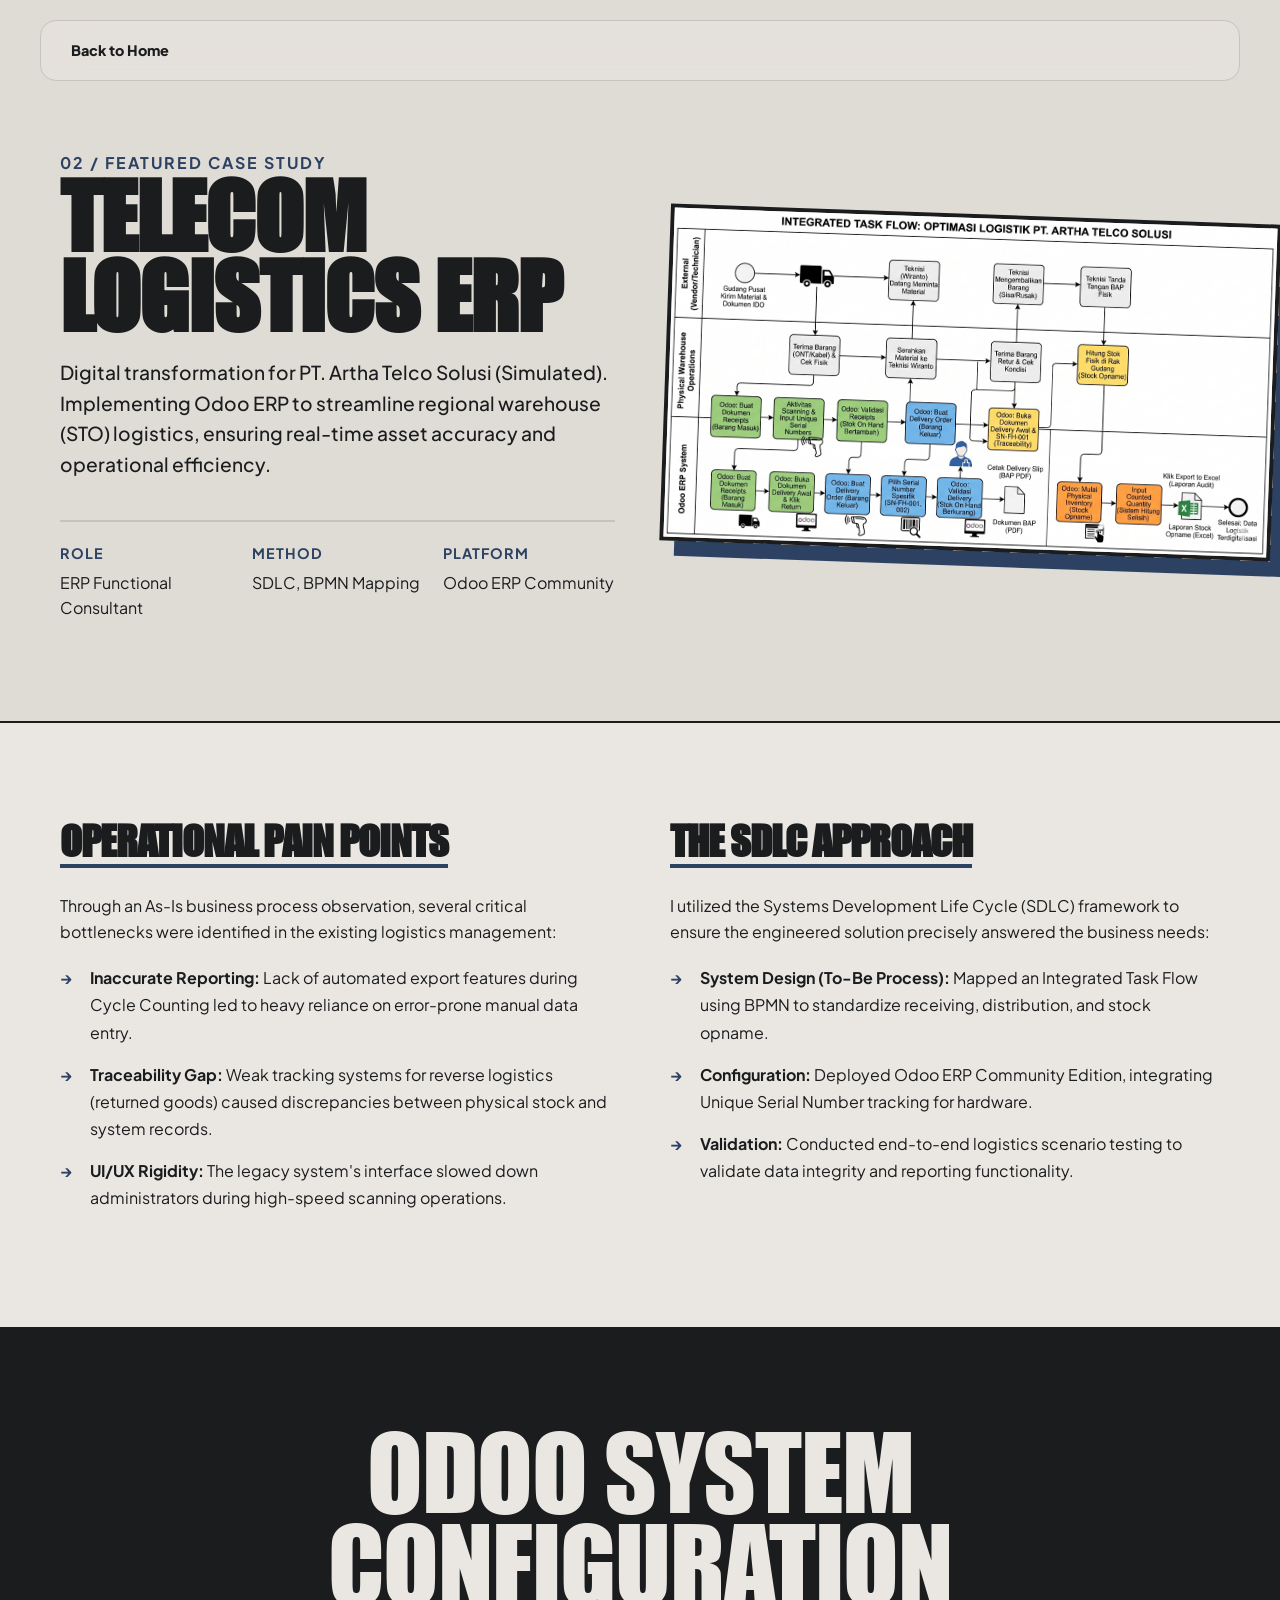
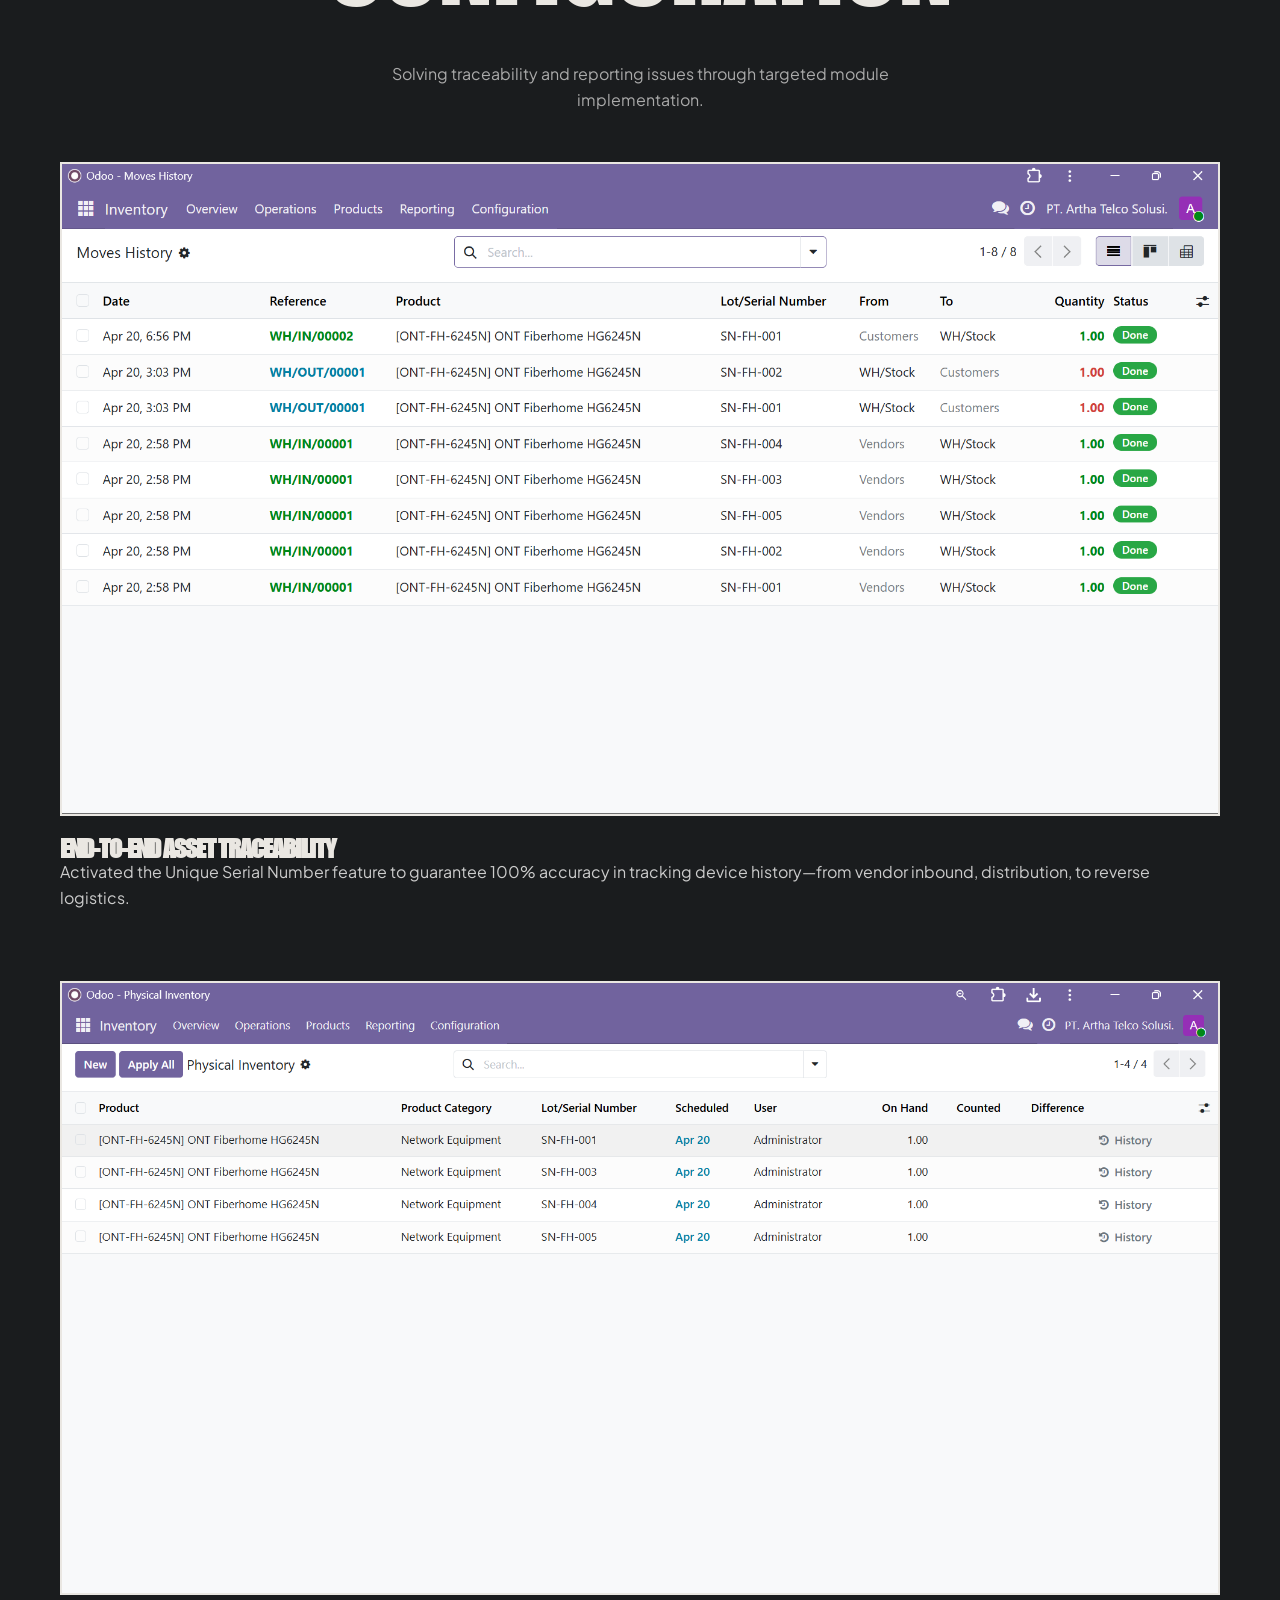
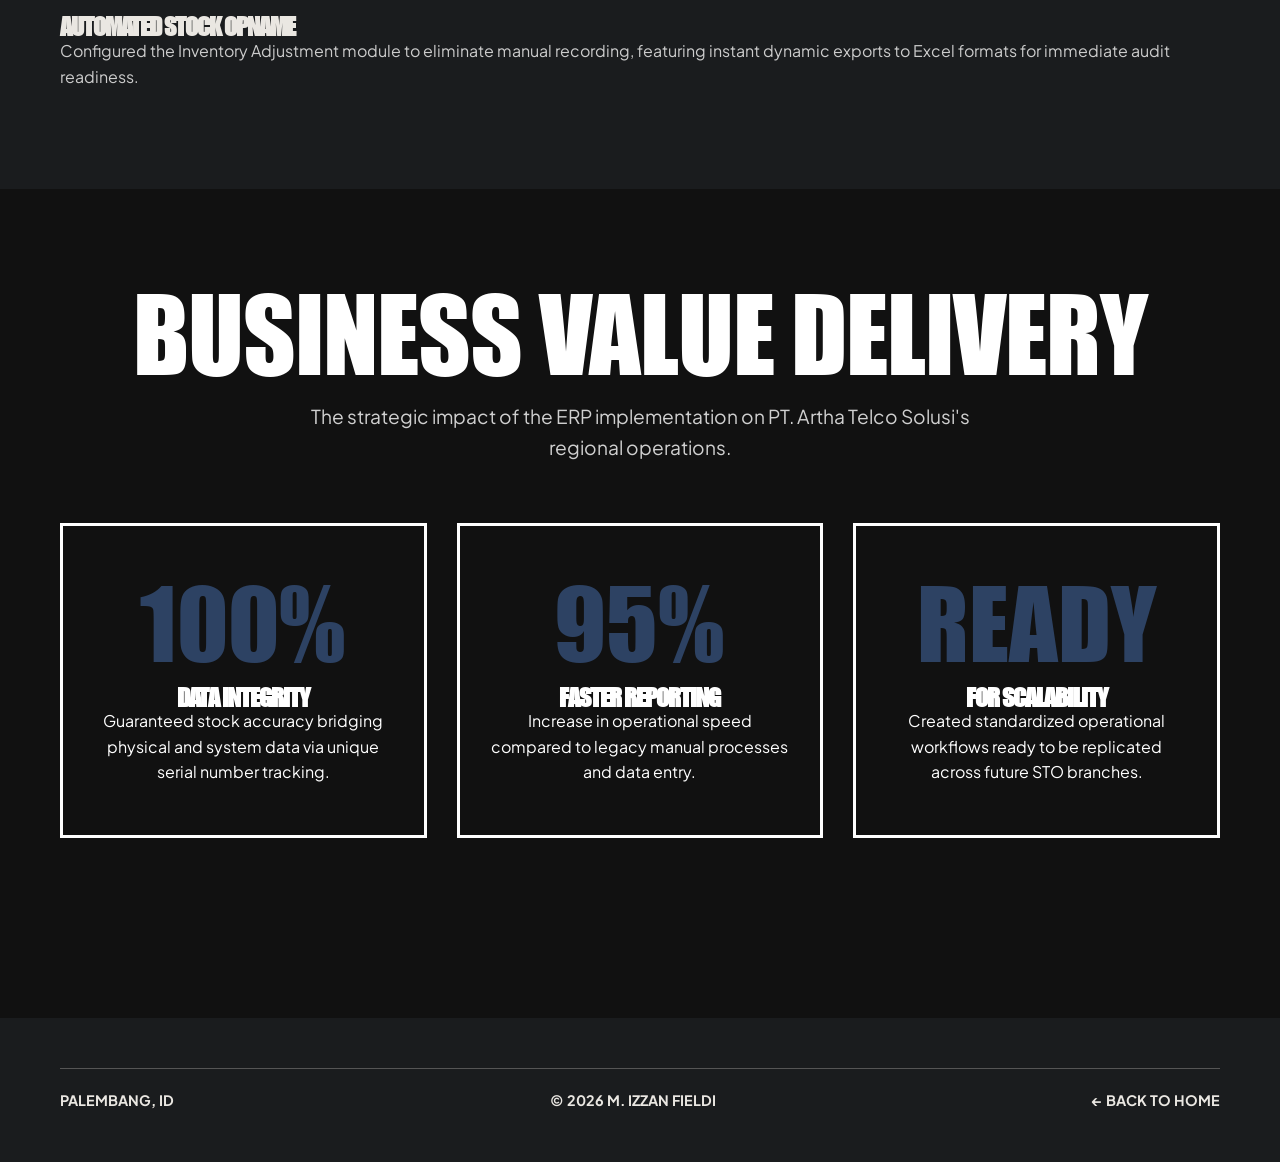
<file: MINI WEB/odoo-casestudy.html>
<!DOCTYPE html>
<html lang="en">
<head>
    <meta charset="UTF-8">
    <meta name="viewport" content="width=device-width, initial-scale=1.0">
    <title>Odoo ERP Case Study - M. Izzan Fieldi</title>

    <link rel="preconnect" href="https://fonts.googleapis.com">
    <link rel="preconnect" href="https://fonts.gstatic.com" crossorigin>
    <link href="https://fonts.googleapis.com/css2?family=Plus+Jakarta+Sans:wght@400;500;600;700;800&display=swap" rel="stylesheet">

    <link rel="stylesheet" href="style.css?v=26.0">
    <style>
        /* Menggunakan style yang sama persis dengan wms-casestudy.html agar konsisten */
        .cs-heading { font-family: 'ImpactCustom', Impact, sans-serif; text-transform: uppercase; line-height: 0.9; letter-spacing: -1px; }
        .cs-hero { min-height: 80vh; display: flex; align-items: center; background-color: var(--secondary-bg); border-bottom: 2px solid var(--text-color); padding-top: 150px; }
        .cs-hero-grid { display: grid; grid-template-columns: 1fr 1fr; gap: 50px; align-items: center; }
        .cs-hero-text h1 { font-size: clamp(3.5rem, 7vw, 6rem); margin-bottom: 20px; }
        .cs-hero-subtitle { font-size: 1.2rem; max-width: 600px; margin-bottom: 40px; font-weight: 500; line-height: 1.6; }
        .cs-hero-meta { display: grid; grid-template-columns: repeat(3, 1fr); gap: 20px; border-top: 2px solid var(--border-color); padding-top: 20px; margin-top: 40px; }
        .cs-meta-item strong { display: block; color: var(--accent-color); text-transform: uppercase; font-size: 0.9rem; letter-spacing: 1px; margin-bottom: 5px; }
        .cs-hero-viz { position: relative; }
        .cs-hero-img { width: 110%; height: auto; border: 4px solid var(--text-color); box-shadow: 15px 15px 0px var(--accent-color); transform: rotate(2deg); transition: transform 0.3s ease; }
        .cs-hero-viz:hover .cs-hero-img { transform: rotate(0deg) scale(1.02); }
        .cs-ch-app-grid { display: grid; grid-template-columns: repeat(auto-fit, minmax(350px, 1fr)); gap: 60px; }
        .cs-section-title { font-size: 2.5rem; margin-bottom: 25px; border-bottom: 4px solid var(--accent-color); display: inline-block; padding-bottom: 5px; }
        .cs-list { margin-top: 20px; list-style: none; }
        .cs-list li { position: relative; padding-left: 30px; margin-bottom: 15px; line-height: 1.7; }
        .cs-list li::before { content: "→"; position: absolute; left: 0; color: var(--accent-color); font-weight: bold; }
        .cs-visuals { background-color: var(--text-color); color: var(--bg-color); }
        .cs-visuals-grid { display: grid; grid-template-columns: 1fr; gap: 30px; margin-top: 50px; }
        .cs-vis-large img { width: 100%; height: auto; border: 2px solid var(--bg-color); transition: transform 0.3s ease; }
        .cs-vis-large img:hover { transform: translateY(-5px); box-shadow: 0 10px 20px rgba(0,0,0,0.5); }
        .cs-impact { background-color: #111; color: #fff; }
        .cs-impact .container h2 { color: #fff; text-align: center; margin-bottom: 60px; }
        .cs-impact-grid { display: grid; grid-template-columns: repeat(auto-fit, minmax(280px, 1fr)); gap: 30px; margin-bottom: 80px; }
        .cs-impact-item { padding: 50px 30px; border: 3px solid #fff; text-align: center; transition: all 0.3s ease; }
        .cs-impact-item:hover { background-color: #fff; color: #111; transform: translateY(-10px); box-shadow: 10px 10px 0px var(--accent-color); }
        .cs-giant-num { font-family: 'ImpactCustom', Impact, sans-serif; font-size: 6rem; line-height: 1; color: var(--accent-color); margin-bottom: 15px; display: block; }
        .cs-impact-item:hover .cs-giant-num { color: #111; }
        .logo:hover { opacity: 0.7; cursor: pointer; }
        @media (max-width: 992px) { .cs-hero-grid { grid-template-columns: 1fr; text-align: center; } .cs-hero-viz { order: -1; margin-bottom: 40px; } .cs-hero-img { width: 100%; transform: rotate(0deg); box-shadow: 8px 8px 0px var(--accent-color); } .cs-hero-meta { justify-content: center; } }
    </style>
</head>
<body>

    <header class="jas-header" id="header">
        <nav class="container">
            <a href="index.html" class="logo" style="text-decoration: none; color: var(--text-color); font-weight: 800; transition: opacity 0.3s;">
                Back to Home
            </a>

            <ul class="jas-nav" id="nav-menu">
                <li><a href="index.html#hero">HOME</a></li>
                <li><a href="index.html#portfolio-section">PORTFOLIO</a></li>
                <li><a href="index.html#about-section">ABOUT</a></li>
            </ul>
        </nav>
    </header>

    <section id="cs-hero" class="cs-hero">
        <div class="container cs-hero-grid">
            <div class="cs-hero-text">
                <p style="color: var(--accent-color); font-weight: bold; letter-spacing: 2px; text-transform: uppercase;">02 / Featured Case Study</p>
                <h1 class="cs-heading">Telecom Logistics ERP</h1>
                <p class="cs-hero-subtitle">
                    Digital transformation for PT. Artha Telco Solusi (Simulated). Implementing Odoo ERP to streamline regional warehouse (STO) logistics, ensuring real-time asset accuracy and operational efficiency.
                </p>
                
                <div class="cs-hero-meta">
                    <div class="cs-meta-item">
                        <strong>Role</strong>
                        <span>ERP Functional Consultant</span>
                    </div>
                    <div class="cs-meta-item">
                        <strong>Method</strong>
                        <span>SDLC, BPMN Mapping</span>
                    </div>
                    <div class="cs-meta-item">
                        <strong>Platform</strong>
                        <span>Odoo ERP Community</span>
                    </div>
                </div>
            </div>
            
            <div class="cs-hero-viz">
                <img src="Asset/BPMN-Flow.png" alt="Integrated Task Flow" class="cs-hero-img">
            </div>
        </div>
    </section>

    <section class="section-padding">
        <div class="container cs-ch-app-grid">
            
            <div class="cs-challenge">
                <h3 class="cs-heading cs-section-title">Operational Pain Points</h3>
                <p>
                    Through an As-Is business process observation, several critical bottlenecks were identified in the existing logistics management:
                </p>
                <ul class="cs-list">
                    <li><strong>Inaccurate Reporting:</strong> Lack of automated export features during Cycle Counting led to heavy reliance on error-prone manual data entry.</li>
                    <li><strong>Traceability Gap:</strong> Weak tracking systems for reverse logistics (returned goods) caused discrepancies between physical stock and system records.</li>
                    <li><strong>UI/UX Rigidity:</strong> The legacy system's interface slowed down administrators during high-speed scanning operations.</li>
                </ul>
            </div>

            <div class="cs-approach">
                <h3 class="cs-heading cs-section-title">The SDLC Approach</h3>
                <p>
                    I utilized the Systems Development Life Cycle (SDLC) framework to ensure the engineered solution precisely answered the business needs:
                </p>
                <ul class="cs-list">
                    <li><strong>System Design (To-Be Process):</strong> Mapped an Integrated Task Flow using BPMN to standardize receiving, distribution, and stock opname.</li>
                    <li><strong>Configuration:</strong> Deployed Odoo ERP Community Edition, integrating Unique Serial Number tracking for hardware.</li>
                    <li><strong>Validation:</strong> Conducted end-to-end logistics scenario testing to validate data integrity and reporting functionality.</li>
                </ul>
            </div>
            
        </div>
    </section>

    <section class="section-padding cs-visuals">
        <div class="container">
            <h2 class="cs-heading" style="color: var(--bg-color); text-align: center;">Odoo System Configuration</h2>
            <p style="text-align: center; max-width: 600px; margin: 0 auto; color: #aaa; margin-bottom: 40px;">Solving traceability and reporting issues through targeted module implementation.</p>
            
            <div class="cs-visuals-grid">
                <div class="cs-vis-large">
                    <img src="Asset/Odoo-Audit-Trail.png" alt="Odoo Audit Trail">
                    <h3 class="cs-heading" style="color: var(--bg-color); margin-top: 15px; font-size: 1.5rem;">End-to-End Asset Traceability</h3>
                    <p style="font-size: 1rem; color: #ccc;">Activated the Unique Serial Number feature to guarantee 100% accuracy in tracking device history—from vendor inbound, distribution, to reverse logistics.</p>
                </div>
                
                <div class="cs-vis-large" style="margin-top: 40px;">
                    <img src="Asset/Odoo-Stock-Opname.png" alt="Automated Stock Opname">
                    <h3 class="cs-heading" style="color: var(--bg-color); margin-top: 15px; font-size: 1.5rem;">Automated Stock Opname</h3>
                    <p style="font-size: 1rem; color: #ccc;">Configured the Inventory Adjustment module to eliminate manual recording, featuring instant dynamic exports to Excel formats for immediate audit readiness.</p>
                </div>
            </div>
        </div>
    </section>

    <section class="section-padding cs-impact">
        <div class="container">
            <h2 class="cs-heading">Business Value Delivery</h2>
            <p style="text-align: center; max-width: 700px; margin: -40px auto 60px auto; font-size: 1.2rem; opacity: 0.8;">
                The strategic impact of the ERP implementation on PT. Artha Telco Solusi's regional operations.
            </p>

            <div class="cs-impact-grid">
                <div class="cs-impact-item">
                    <span class="cs-giant-num">100%</span>
                    <h3 class="cs-heading" style="font-size: 1.5rem;">Data Integrity</h3>
                    <p>Guaranteed stock accuracy bridging physical and system data via unique serial number tracking.</p>
                </div>
                
                <div class="cs-impact-item">
                    <span class="cs-giant-num">95%</span>
                    <h3 class="cs-heading" style="font-size: 1.5rem;">Faster Reporting</h3>
                    <p>Increase in operational speed compared to legacy manual processes and data entry.</p>
                </div>
                
                <div class="cs-impact-item">
                    <span class="cs-giant-num">READY</span>
                    <h3 class="cs-heading" style="font-size: 1.5rem;">For Scalability</h3>
                    <p>Created standardized operational workflows ready to be replicated across future STO branches.</p>
                </div>
            </div>
        </div>
    </section>

    <footer class="big-footer" style="padding-top: 50px;">
        <div class="container text-center">
            <div class="footer-bottom">
                <p>PALEMBANG, ID</p>
                <p>© 2026 M. IZZAN FIELDI</p>
                <a href="index.html">← BACK TO HOME</a>
            </div>
        </div>
    </footer>

</body>
</html>
</file>
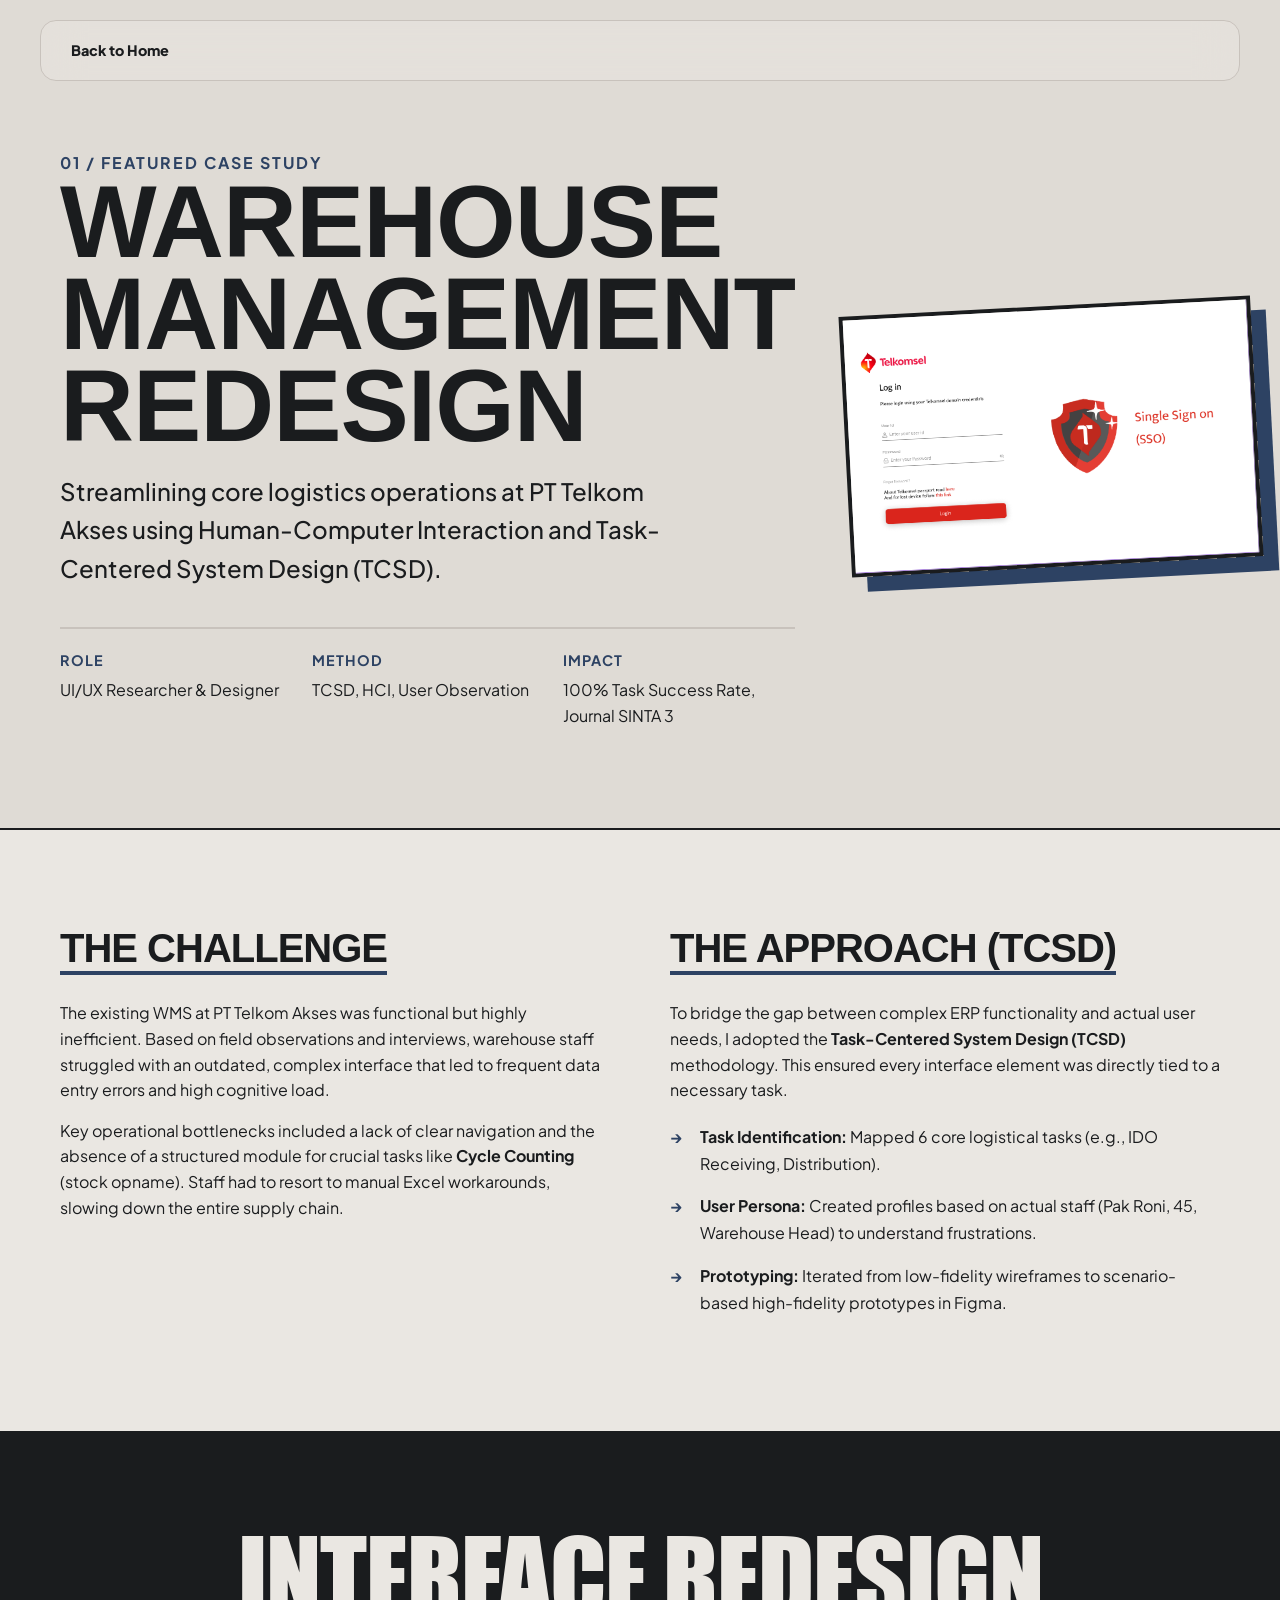
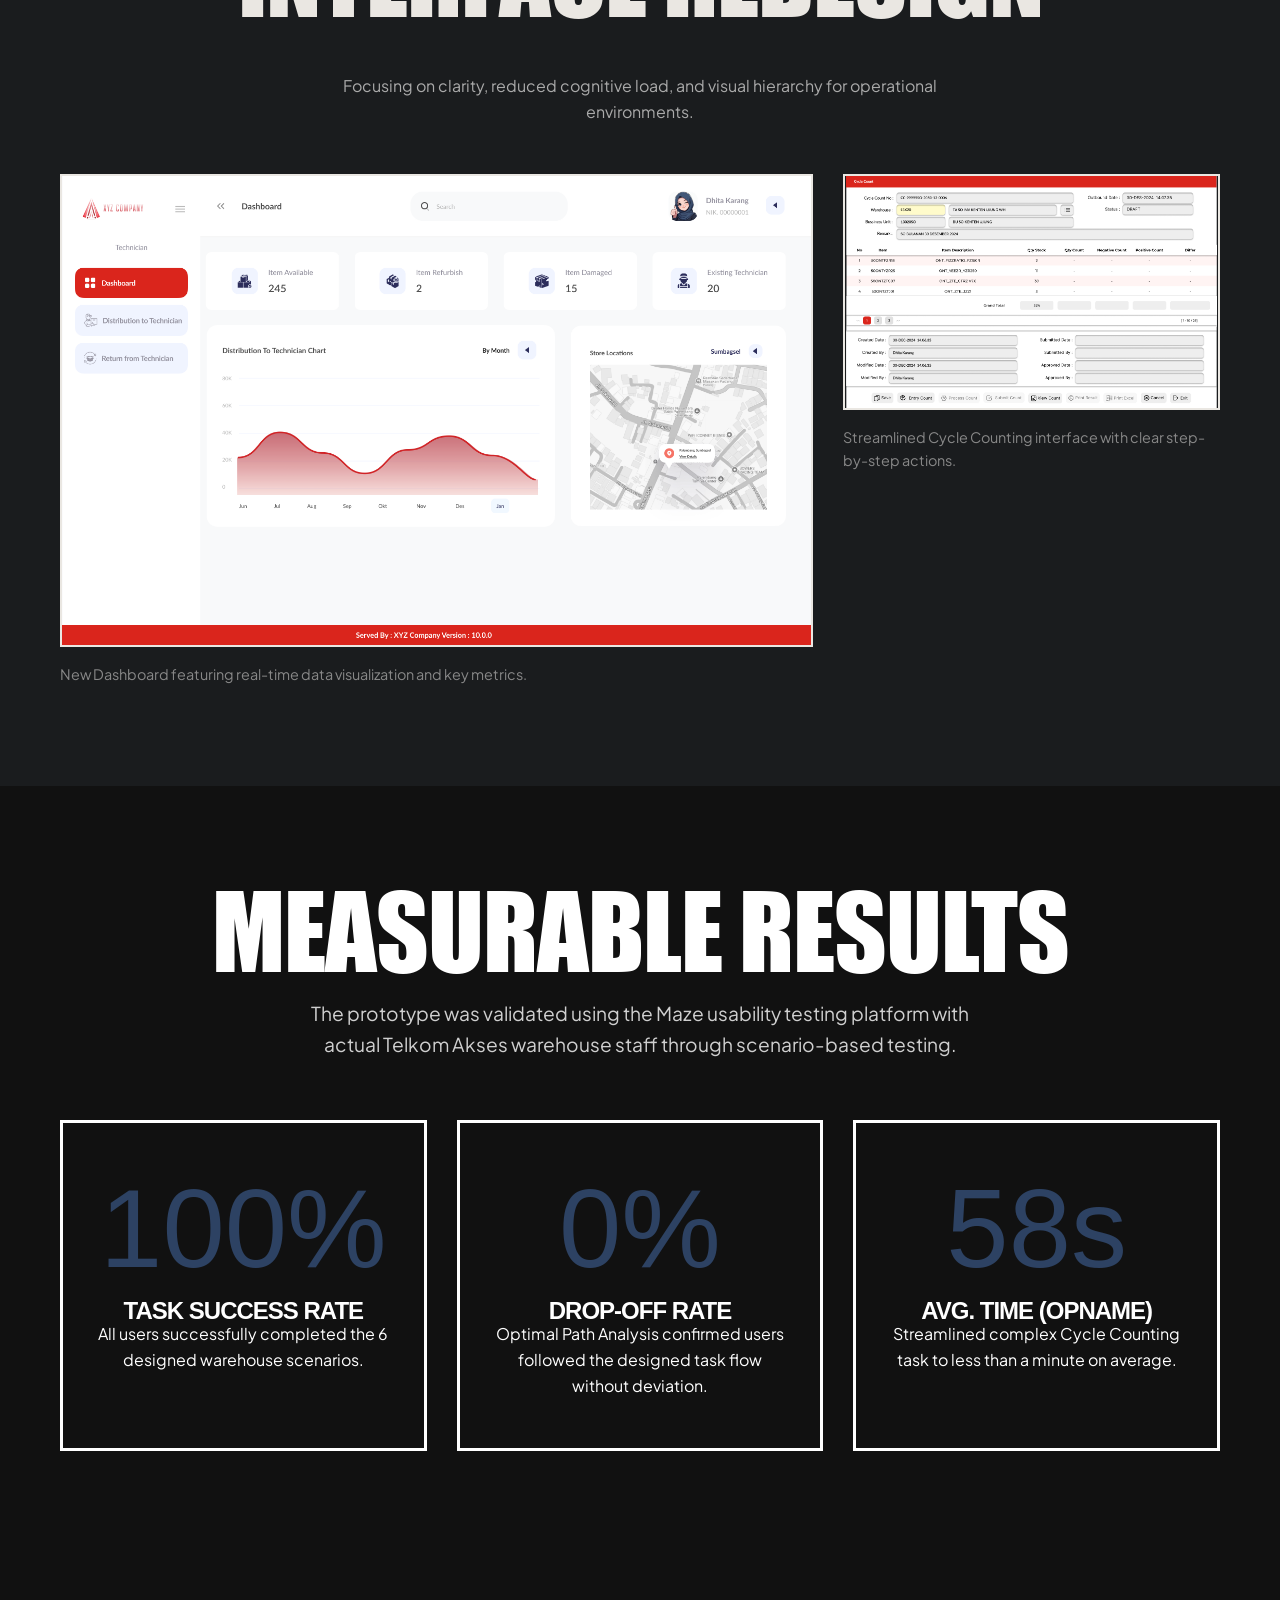
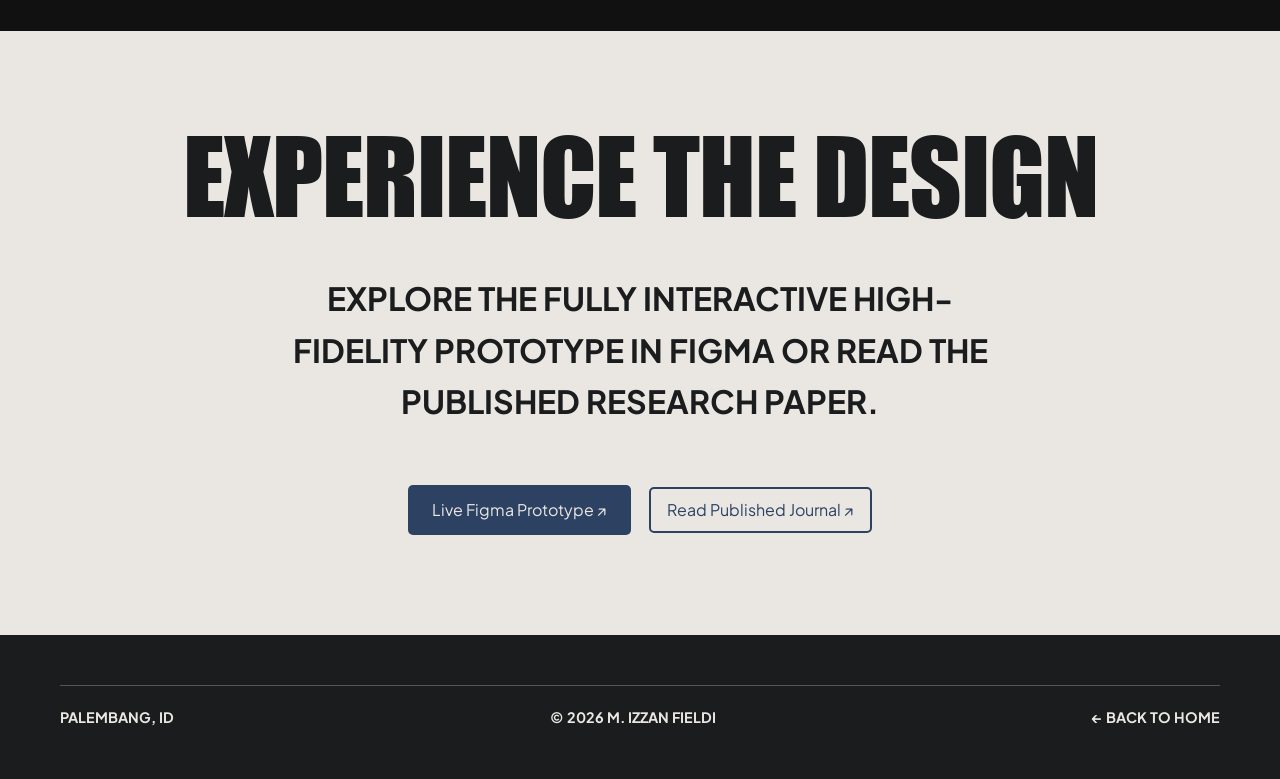
<file: MINI WEB/wms-casestudy.html>
<!DOCTYPE html>
<html lang="en">
<head>
    <meta charset="UTF-8">
    <meta name="viewport" content="width=device-width, initial-scale=1.0">
    <title>WMS Redesign Case Study - M. Izzan Fieldi</title>

    <link rel="preconnect" href="https://fonts.googleapis.com">
    <link rel="preconnect" href="https://fonts.gstatic.com" crossorigin>
    <link href="https://fonts.googleapis.com/css2?family=Plus+Jakarta+Sans:wght@400;500;600;700;800&display=swap" rel="stylesheet">

    <link rel="stylesheet" href="style.css">
    <style>
        /* --- KUSTOMISASI KHUSUS HALAMAN CASE STUDY --- */
        
        :root {
            /* Pastikan variabel warna sama dengan style.css utama */
            --bg-color: #EAE7E2; 
            --text-color: #1A1C1E; 
            --accent-color: #2D4263; 
            --secondary-bg: #DFDBD5; 
            --border-color: #C8C2BC;
        }

        [data-theme="dark"] {
            --bg-color: #121417; 
            --text-color: #EAE7E2;
            --accent-color: #7E97B8; 
            --secondary-bg: #1B1E23;
            --border-color: #2D323A;
        }

        /* Overide font Heading untuk kesan lebih mahal (Saran: Ganti Impact ke Bebas Neue di style.css utama nanti) */
        .cs-heading {
            font-family: Impact, sans-serif; /* Sementara pakai Impact sesuai kodemu */
            text-transform: uppercase;
            line-height: 0.9;
            letter-spacing: -1px;
        }

        /* --- HERO SECTION --- */
        .cs-hero {
            min-height: 80vh;
            display: flex;
            align-items: center;
            background-color: var(--secondary-bg);
            border-bottom: 2px solid var(--text-color);
            padding-top: 150px; /* Ruang untuk header navigasi */
        }

        .cs-hero-grid {
            display: grid;
            grid-template-columns: 1fr 1fr;
            gap: 50px;
            align-items: center;
        }

        .cs-hero-text h1 {
            font-size: clamp(4rem, 8vw, 7rem);
            margin-bottom: 20px;
        }

        .cs-hero-subtitle {
            font-size: 1.5rem;
            max-width: 600px;
            margin-bottom: 40px;
            font-weight: 500;
        }

        .cs-hero-meta {
            display: grid;
            grid-template-columns: repeat(3, 1fr);
            gap: 20px;
            border-top: 2px solid var(--border-color);
            padding-top: 20px;
            margin-top: 40px;
        }

        .cs-meta-item strong {
            display: block;
            color: var(--accent-color);
            text-transform: uppercase;
            font-size: 0.9rem;
            letter-spacing: 1px;
            margin-bottom: 5px;
        }

        .cs-hero-viz {
            position: relative;
        }

        .cs-hero-img {
            width: 110%; /* Sedikit keluar container untuk kesan dinamis */
            height: auto;
            border: 4px solid var(--text-color);
            box-shadow: 15px 15px 0px var(--accent-color);
            transform: rotate(-3deg);
            transition: transform 0.3s ease;
        }

        .cs-hero-viz:hover .cs-hero-img {
            transform: rotate(0deg) scale(1.02);
        }

        /* --- CHALLENGE & APPROACH --- */
        .cs-ch-app-grid {
            display: grid;
            grid-template-columns: repeat(auto-fit, minmax(350px, 1fr));
            gap: 60px;
        }

        .cs-section-title {
            font-size: 2.5rem;
            margin-bottom: 25px;
            border-bottom: 4px solid var(--accent-color);
            display: inline-block;
            padding-bottom: 5px;
        }

        .cs-list {
            margin-top: 20px;
            list-style: none;
        }

        .cs-list li {
            position: relative;
            padding-left: 30px;
            margin-bottom: 15px;
            line-height: 1.7;
        }

        .cs-list li::before {
            content: "→";
            position: absolute;
            left: 0;
            color: var(--accent-color);
            font-weight: bold;
        }

        /* --- TAMPILAN VISUAL / SCREENSHOTS --- */
        .cs-visuals {
            background-color: var(--text-color);
            color: var(--bg-color);
        }

        .cs-visuals-grid {
            display: grid;
            grid-template-columns: 2fr 1fr;
            gap: 30px;
            margin-top: 50px;
        }

        .cs-vis-large img, .cs-vis-small img {
            width: 100%;
            height: auto;
            border: 2px solid var(--bg-color);
            transition: transform 0.3s ease, box-shadow 0.3s ease;
        }

        .cs-vis-large img:hover, .cs-vis-small img:hover {
            transform: translateY(-5px);
            box-shadow: 0 10px 20px rgba(0,0,0,0.5);
        }

        /* --- METRICS & IMPACT --- */
        .cs-impact {
            background-color: #111; /* Hitam pekat untuk kontras tinggi */
            color: #fff;
        }

        .cs-impact .container h2 {
            color: #fff;
            text-align: center;
            margin-bottom: 60px;
        }

        /* Menggunakan grid brutalist yang sudah kamu punya, dengan sedikit kustomisasi */
        .cs-impact-grid {
            display: grid;
            grid-template-columns: repeat(auto-fit, minmax(280px, 1fr));
            gap: 30px;
            margin-bottom: 80px;
        }

        .cs-impact-item {
            padding: 50px 30px;
            border: 3px solid #fff;
            text-align: center;
            transition: all 0.3s ease;
        }

        .cs-impact-item:hover {
            background-color: #fff;
            color: #111;
            transform: translateY(-10px);
            box-shadow: 10px 10px 0px var(--accent-color);
        }

        .cs-giant-num {
            font-family: Impact, sans-serif;
            font-size: 7rem;
            line-height: 1;
            color: var(--accent-color);
            margin-bottom: 15px;
            display: block;
        }

        .cs-impact-item:hover .cs-giant-num {
            color: #111;
        }

        /* --- CALL TO ACTION --- */
        .cs-cta {
            text-align: center;
            background-color: var(--bg-color);
        }

        .cs-cta-text {
            font-size: 2rem;
            font-weight: 700;
            text-transform: uppercase;
            margin-bottom: 40px;
            max-width: 700px;
            margin: 0 auto 40px auto;
        }

        .logo:hover {
        opacity: 0.7;
        cursor: pointer;
    }

        /* --- MEDIA QUERIES --- */
        @media (max-width: 992px) {
            .cs-hero-grid {
                grid-template-columns: 1fr;
                text-align: center;
            }
            .cs-hero-viz {
                order: -1; /* Gambar duluan di mobile */
                margin-bottom: 40px;
            }
            .cs-hero-img {
                width: 90%;
                transform: rotate(0deg);
            }
            .cs-hero-meta {
                justify-content: center;
            }
            .cs-visuals-grid {
                grid-template-columns: 1fr;
            }
        }
    </style>
</head>
<body>

    <header class="jas-header" id="header">
        <nav class="container">
            <a href="index.html" class="logo" style="text-decoration: none; color: var(--text-color); font-weight: 800; transition: opacity 0.3s;">
                Back to Home
            </a>

            <ul class="jas-nav" id="nav-menu">
                <li><a href="index.html#hero">HOME</a></li>
                <li><a href="index.html#portfolio-section">PORTFOLIO</a></li>
                <li><a href="index.html#about-section">ABOUT</a></li>
            </ul>
        </nav>
    </header>

    <section id="cs-hero" class="cs-hero">
        <div class="container cs-hero-grid">
            <div class="cs-hero-text">
                <p style="color: var(--accent-color); font-weight: bold; letter-spacing: 2px; text-transform: uppercase;">01 / Featured Case Study</p>
                <h1 class="cs-heading">Warehouse Management Redesign</h1>
                <p class="cs-hero-subtitle">
                    Streamlining core logistics operations at PT Telkom Akses using Human-Computer Interaction and Task-Centered System Design (TCSD).
                </p>
                
                <div class="cs-hero-meta">
                    <div class="cs-meta-item">
                        <strong>Role</strong>
                        <span>UI/UX Researcher & Designer</span>
                    </div>
                    <div class="cs-meta-item">
                        <strong>Method</strong>
                        <span>TCSD, HCI, User Observation</span>
                    </div>
                    <div class="cs-meta-item">
                        <strong>Impact</strong>
                        <span>100% Task Success Rate, Journal SINTA 3</span>
                    </div>
                </div>
            </div>
            
            <div class="cs-hero-viz">
                <img src="Asset/Porto.png" alt="WMS Dashboard Preview" class="cs-hero-img">
            </div>
        </div>
    </section>

    <section class="section-padding">
        <div class="container cs-ch-app-grid">
            
            <div class="cs-challenge">
                <h3 class="cs-heading cs-section-title">The Challenge</h3>
                <p>
                    The existing WMS at PT Telkom Akses was functional but highly inefficient. Based on field observations and interviews, warehouse staff struggled with an outdated, complex interface that led to frequent data entry errors and high cognitive load.
                </p>
                <p style="margin-top: 15px;">
                    Key operational bottlenecks included a lack of clear navigation and the absence of a structured module for crucial tasks like <strong>Cycle Counting</strong> (stock opname). Staff had to resort to manual Excel workarounds, slowing down the entire supply chain.
                </p>
            </div>

            <div class="cs-approach">
                <h3 class="cs-heading cs-section-title">The Approach (TCSD)</h3>
                <p>
                    To bridge the gap between complex ERP functionality and actual user needs, I adopted the <strong>Task-Centered System Design (TCSD)</strong> methodology. This ensured every interface element was directly tied to a necessary task.
                </p>
                <ul class="cs-list">
                    <li><strong>Task Identification:</strong> Mapped 6 core logistical tasks (e.g., IDO Receiving, Distribution).</li>
                    <li><strong>User Persona:</strong> Created profiles based on actual staff (Pak Roni, 45, Warehouse Head) to understand frustrations.</li>
                    <li><strong>Prototyping:</strong> Iterated from low-fidelity wireframes to scenario-based high-fidelity prototypes in Figma.</li>
                </ul>
            </div>
            
        </div>
    </section>

    <section class="section-padding cs-visuals">
        <div class="container">
            <h2 class="cs-heading" style="color: var(--bg-color); text-align: center;">Interface Redesign</h2>
            <p style="text-align: center; max-width: 600px; margin: 0 auto; color: #aaa;">Focusing on clarity, reduced cognitive load, and visual hierarchy for operational environments.</p>
            
            <div class="cs-visuals-grid">
                <div class="cs-vis-large">
                    <img src="Asset/Technician Dashboard.png" alt="WMS Dashboard Redesign">
                    <p style="font-size: 0.9rem; color: #888; margin-top: 10px;">New Dashboard featuring real-time data visualization and key metrics.</p>
                </div>
                <div class="cs-vis-small">
                    <img src="Asset/Cycle Count New Form.png" alt="WMS Cycle Counting Module">
                    <p style="font-size: 0.9rem; color: #888; margin-top: 10px;">Streamlined Cycle Counting interface with clear step-by-step actions.</p>
                </div>
            </div>
        </div>
    </section>

    <section class="section-padding cs-impact">
        <div class="container">
            <h2 class="cs-heading">Measurable Results</h2>
            <p style="text-align: center; max-width: 700px; margin: -40px auto 60px auto; font-size: 1.2rem; opacity: 0.8;">
                The prototype was validated using the Maze usability testing platform with actual Telkom Akses warehouse staff through scenario-based testing.
            </p>

            <div class="cs-impact-grid">
                <div class="cs-impact-item">
                    <span class="cs-giant-num">100%</span>
                    <h3 class="cs-heading" style="font-size: 1.5rem;">Task Success Rate</h3>
                    <p>All users successfully completed the 6 designed warehouse scenarios.</p>
                </div>
                
                <div class="cs-impact-item">
                    <span class="cs-giant-num">0%</span>
                    <h3 class="cs-heading" style="font-size: 1.5rem;">Drop-Off Rate</h3>
                    <p>Optimal Path Analysis confirmed users followed the designed task flow without deviation.</p>
                </div>
                
                <div class="cs-impact-item">
                    <span class="cs-giant-num">58s</span>
                    <h3 class="cs-heading" style="font-size: 1.5rem;">Avg. Time (Opname)</h3>
                    <p>Streamlined complex Cycle Counting task to less than a minute on average.</p>
                </div>
            </div>
        </div>
    </section>

    <section class="section-padding cs-cta">
        <div class="container">
            <h2 class="cs-heading">Experience the Design</h2>
            <p class="cs-cta-text">Explore the fully interactive high-fidelity prototype in Figma or read the published research paper.</p>
            
            <div style="margin-top: 50px;">
                <a href="https://www.figma.com/proto/Qq7gaL8vEDRc4dQOVTwpoo/KP---TA-Izzan?node-id=24-260&t=05Jc51TkLjl0dvhI-0&scaling=contain&content-scaling=fixed&page-id=0%3A1&starting-point-node-id=315%3A2855" target="_blank" rel="noopener noreferrer" class="btn" style="margin-right: 15px;">Live Figma Prototype ↗</a>
                <a href="https://ejournal.ikado.ac.id/index.php/teknika/article/view/1375" target="_blank" rel="noopener noreferrer" class="btn-secondary">Read Published Journal ↗</a>
            </div>
        </div>
    </section>

    <footer class="big-footer" style="padding-top: 50px;">
        <div class="container text-center">
            <div class="footer-bottom">
                <p>PALEMBANG, ID</p>
                <p>© 2026 M. IZZAN FIELDI</p>
                <a href="index.html">← BACK TO HOME</a>
            </div>
        </div>
    </footer>

</body>
</html>
</file>
<file: MINI WEB/style.css>
/* =========================================
   VARIABLES & THEME
========================================= */
:root {
    /* Background: Putih tulang hangat */
    --bg-color: #EAE7E2; 
    /* Text: Hitam Onyx */
    --text-color: #1A1C1E; 
    /* Accent: Deep Navy */
    --accent-color: #2D4263; 
    
    --secondary-bg: #DFDBD5; 
    --border-color: #C8C2BC;
    --hover-bg: #D7D1CB;
    --nav-bg: rgba(234, 231, 226, 0.45); 
    
    --dark-surface: #0F172A; 
    --dark-card: #1E293B;    
    --muted-text: #94A3B8;   
}

@font-face {
    font-family: 'ImpactCustom';
    src: url('Asset/impact.ttf') format('truetype');
    font-weight: normal;
    font-style: normal;
}

/* Terapkan ke semua elemen yang pakai Impact */
.hero-name, .giant-text, .port-title, .about-title, .impact-giant-number, section h2, .text-link, .exp-role, #counter {
    font-family: 'ImpactCustom', Impact, sans-serif !important;
}

[data-theme="dark"] {
    /* Background: Biru Slate Gelap */
    --bg-color: #121417; 
    --text-color: #EAE7E2;
    --accent-color: #7E97B8; 
    --secondary-bg: #1B1E23;
    --border-color: #2D323A;
    --hover-bg: #252A30;
    --nav-bg: rgba(18, 20, 23, 0.45); 
}

/* =========================================
   GLOBAL RESET & ANTI-OVERFLOW (WAJIB ADA)
========================================= */
* {
    margin: 0;
    padding: 0;
    box-sizing: border-box !important; /* Mencegah padding menambah lebar elemen */
}

html, body {
    width: 100%;
    max-width: 100vw; /* Kunci absolut agar tidak melebihi layar */
    overflow-x: hidden !important; /* Potong paksa apapun yang keluar jalur kanan-kiri */
    margin: 0;
    padding: 0;
}

html {
    scroll-behavior: smooth; 
}

body {
    font-family: 'Plus Jakarta Sans', -apple-system, BlinkMacSystemFont, "Segoe UI", Roboto, Helvetica, Arial, sans-serif;
    line-height: 1.6;
    color: var(--text-color);
    background-color: var(--bg-color);
    transition: background-color 0.3s, color 0.3s;
    overflow-x: hidden;
}

.container {
    max-width: 1200px;
    margin: 0 auto;
    padding: 0 20px;
}

section {
    padding: 100px 0;
}

.section-padding {
    padding-top: 100px;
    padding-bottom: 100px;
    scroll-margin-top: 80px; 
}

/* =========================================
   TYPOGRAPHY & BUTTONS
========================================= */
section h2 {
    font-family: Impact, 'Arial Black', sans-serif; 
    font-size: clamp(4rem, 8vw, 7rem); 
    font-weight: normal; 
    text-transform: uppercase;
    color: var(--text-color);
    margin-bottom: 50px;
    line-height: 1;
    letter-spacing: 1px;
    transition: font-size 0.4s ease-out; 
}

.hero-name, 
.giant-text, 
.port-title, 
.about-title, 
.impact-giant-number {
    font-family: Impact, 'Arial Black', sans-serif; 
    font-weight: normal; 
    text-transform: uppercase;
}

/* =========================================
   BUTTONS (DYNAMIC THEME)
========================================= */
.btn {
    display: inline-block;
    padding: 12px 24px;
    background-color: var(--accent-color);
    color: var(--bg-color); 
    text-decoration: none;
    border-radius: 5px;
    transition: background-color 0.3s, transform 0.2s, opacity 0.3s;
}

.btn:hover {
    opacity: 0.85; 
    transform: translateY(-2px);
}

.btn-secondary {
    display: inline-block;
    padding: 8px 16px;
    border: 2px solid var(--accent-color);
    background-color: transparent;
    color: var(--accent-color);
    text-decoration: none;
    border-radius: 5px;
    transition: background-color 0.3s, color 0.3s, transform 0.2s;
    margin-top: 10px;
}

.btn-secondary:hover {
    background-color: var(--accent-color);
    color: var(--bg-color); 
    transform: translateY(-2px); 
}

/* =========================================
   LOADER ANIMATION
========================================= */
#loader {
    position: fixed;
    top: 0;
    left: 0;
    width: 100%;
    height: 100vh;
    background: #111;
    color: #fff;
    display: flex;
    justify-content: center;
    align-items: center;
    z-index: 9999;
    transition: transform 1s cubic-bezier(0.19, 1, 0.22, 1);
}

#counter {
    font-family: Impact, 'Arial Black', sans-serif;
    font-size: 15vw;
    font-weight: 800;
}

/* =========================================
   NAVIGATION (HEADER)
========================================= */
header {
    position: fixed;
    top: 0;
    width: 100%;
    background-color: var(--bg-color);
    border-bottom: 1px solid var(--border-color);
    z-index: 1000;
    padding: 15px 0;
    transition: background-color 0.3s;
}

.jas-header {
    position: fixed;
    top: 20px;
    left: 50%;
    transform: translateX(-50%);
    width: 95%;
    max-width: 1200px;
    z-index: 1000;
    background-color: var(--nav-bg);
    backdrop-filter: blur(20px); 
    -webkit-backdrop-filter: blur(20px);
    border: 1px solid var(--border-color); 
    border-radius: 16px; 
    padding: 15px 30px;
    transition: background-color 0.3s, border-color 0.3s;
}

.jas-header .container {
    display: flex;
    justify-content: space-between;
    align-items: center;
    width: 100%;
    padding: 0; 
}

nav {
    display: flex;
    justify-content: space-between;
    align-items: center;
    font-size: 0.9rem;
    font-weight: 600;
}

.location {
    text-transform: uppercase;
    letter-spacing: 1px;
}

/* =========================================
   NAVBAR LOGO
========================================= */
.logo {
    display: flex;
    align-items: center;
}

.logo-img {
    height: 30px; 
    width: auto;   
    display: block;
    transition: filter 0.3s ease;
}

[data-theme="dark"] .logo-img {
    filter: invert(1);
}

.jas-nav {
    list-style: none;
    display: flex;
    gap: 30px;
    margin: 0;
    padding: 0;
}

nav ul {
    list-style: none;
    display: flex;
    gap: 20px;
}

.jas-nav li a, nav ul li a {
    text-decoration: none;
    color: var(--text-color);
    text-transform: uppercase;
    font-weight: bold;
    transition: color 0.3s, opacity 0.3s;
}

nav ul li a:hover {
    color: var(--accent-color);
}

.theme-toggle {
    background: none;
    border: none;
    font-size: 1.2rem;
    cursor: pointer;
}

.nav-actions {
    display: flex;
    align-items: center;
    gap: 20px; 
}

.hamburger {
    display: none; 
    flex-direction: column;
    cursor: pointer;
    gap: 5px;
    z-index: 1100;
}

.hamburger span {
    display: block;
    width: 25px;
    height: 3px;
    background-color: var(--text-color);
    transition: all 0.3s ease;
}

/* =========================================
   HERO SECTION
========================================= */
.hero {
    min-height: 100vh;
    display: flex;
    flex-direction: column;
    justify-content: center; 
    position: relative; /* KUNCI: Menahan elemen absolute agar tidak terbang keluar */
}

.hero-container {
    width: 100%;
    padding: 0 20px;
    transform: translateY(-10vh); 
}

.hero-name {
    font-family: Impact, 'Arial Black', sans-serif;
    font-size: 16vw;
    text-align: center;
    line-height: 0.85;
    text-transform: uppercase;
    display: flex;
    justify-content: center;
    cursor: default;
    padding-top: 50px; 
}

.hero-name span {
    display: inline-block;
    opacity: 0;
    filter: blur(12px);
    transform: scale(1.1);
    transition: all 1s cubic-bezier(0.19, 1, 0.22, 1);
}

.hero-name span.animate-in {
    opacity: 1;
    filter: blur(0);
    transform: scale(1);
}

.hero-name span.animate-in:hover {
    transform: translateY(-20px) rotate(-5deg) scale(1.05); 
    color: var(--accent-color);
    transition: transform 0.2s, color 0.2s;
}

.hero-footer {
    display: flex;
    justify-content: space-between; 
    align-items: center;
    gap: 15px;
    margin-top: 50px;
    font-size: 1.5rem; 
    font-weight: 700;
    text-transform: uppercase;
    letter-spacing: 2px;
    padding: 0 5%;
}

.role-slider {
    height: 1.5em; 
    overflow: hidden;
    position: relative;
    color: var(--accent-color); 
}

.role-list {
    display: flex;
    flex-direction: column;
    /* Ubah durasi menjadi 10 detik agar pas untuk 5 pergerakan (masing-masing 2 detik) */
    animation: slideRoles 10s infinite cubic-bezier(0.19, 1, 0.22, 1);
    white-space: nowrap;
}

.role-list span {
    height: 1.5em;
    display: flex;
    align-items: center;
}

/* Hitungan matematis yang presisi untuk 6 baris teks (tiap tinggi 1.5em) */
@keyframes slideRoles {
    0%, 16%  { transform: translateY(0); }         /* 1. HCI RESEARCHER */
    20%, 36% { transform: translateY(-1.5em); }    /* 2. ERP FUNCTIONAL */
    40%, 56% { transform: translateY(-3em); }      /* 3. UX/UI DESIGNER */
    60%, 76% { transform: translateY(-4.5em); }    /* 4. SYSTEM ANALYST */
    80%, 96% { transform: translateY(-6em); }      /* 5. DATA ANALYST */
    100%     { transform: translateY(-7.5em); }    /* 6. HCI RESEARCHER (Loop Mulus) */
}

.hero-img {
    width: 250px;
    height: 300px;
    object-fit: cover;
    filter: grayscale(100%);
    transition: filter 0.3s;
}

.hero-img:hover {
    filter: grayscale(0%);
}

/* =========================================
   MARQUEE
========================================= */
.marquee {
    width: 100%;
    max-width: 100vw; /* Kunci lebar marquee */
    background-color: var(--text-color);
    color: var(--bg-color);
    padding: 20px 0;
    overflow: hidden !important; /* Potong teks yang berjalan keluar layar */
    white-space: nowrap;
    border-top: 2px solid var(--text-color);
    border-bottom: 2px solid var(--text-color);
}

.marquee-content {
    display: inline-block;
    font-size: 2rem;
    font-weight: bold;
    text-transform: uppercase;
    animation: scroll-left 15s linear infinite;
}

.marquee-content span {
    padding-right: 20px;
}

@keyframes scroll-left {
    0% { transform: translateX(0); }
    100% { transform: translateX(-33.33%); } 
}

/* =========================================
   PORTFOLIO SECTION
========================================= */
#portfolio-section {
    transform-origin: bottom center; 
    will-change: transform, opacity;
    position: relative;
    z-index: 1; 
}

.portfolio-list-section h2 {
    text-transform: uppercase;
    font-size: 1.5rem;
    margin-bottom: 40px;
    border-bottom: 2px solid var(--border-color);
    padding-bottom: 10px;
}

.portfolio-list {
    display: flex;
    flex-direction: column;
}

.portfolio-row {
    display: flex;
    justify-content: space-between;
    align-items: center; /* KUNCI 1: Menyejajarkan grup kiri & kanan di sumbu tengah */
    padding: 30px 10px;
    border-bottom: 1px solid var(--border-color);
    text-decoration: none;
    color: var(--text-color);
    transition: all 0.3s ease;
    flex-wrap: nowrap;
    width: 100%;
}

/* --- KELOMPOK KIRI --- */
.port-left-group {
    display: flex;
    flex-direction: column;
    justify-content: center; /* KUNCI 2: Memastikan teks di dalamnya terpusat */
    gap: 4px; 
    flex-grow: 1;
    min-width: 0;
}

.port-title-wrapper {
    display: flex;
    align-items: baseline;
    gap: 20px; /* Jarak antara angka 01 dan Judul */
}

.port-num {
    font-size: 1.2rem;
    color: #888;
}

.port-title {
    font-size: 2.2rem;
    font-family: Impact, 'Arial Black', sans-serif;
    text-transform: uppercase;
    margin: 0;
    line-height: 1.1; /* Mengunci tinggi baris agar tidak ada ruang kosong berlebih */
    white-space: nowrap;
    overflow: hidden;
    text-overflow: ellipsis;
}

.port-tags {
    font-size: 1rem;
    font-weight: bold;
    text-transform: uppercase;
    color: var(--accent-color);
    margin-left: 45px;
    line-height: 1; /* Menyamakan irama dengan judul */
}

/* --- KELOMPOK KANAN --- */
.port-right-group {
    display: flex;
    align-items: center; /* KUNCI 3: Menyejajarkan Gambar & Panah secara vertikal */
    justify-content: flex-end;
    flex-shrink: 0;
    margin-left: 30px;
    height: 100%; /* Memaksa grup ini mengambil tinggi maksimal baris */
}

.port-arrow {
    font-size: 2.5rem;
    line-height: 1; /* Penting: mencegah panah memiliki margin bawaan font */
    display: flex;
    align-items: center;
    transition: transform 0.4s cubic-bezier(0.175, 0.885, 0.32, 1.275), color 0.3s;
}

.portfolio-row:hover .port-arrow {
    transform: translate(15px, -15px);
    color: var(--accent-color);
}

.port-left {
    display: flex;
    align-items: baseline;
    gap: 30px;
}

.port-num {
    font-size: 1.2rem;
    color: #888;
}

.port-title {
    font-size: 3rem;
    font-family: Impact, 'Arial Black', sans-serif;
    text-transform: uppercase;
    margin: 0;
}

.port-right {
    display: flex;
    align-items: center;
    gap: 40px;
    margin-left: auto; 
}

.port-tags {
    font-size: 1rem;
    font-weight: bold;
    text-transform: uppercase;
}

.port-arrow {
    font-size: 2rem;
    transition: transform 0.3s;
}

.portfolio-row:hover .port-arrow {
    transform: translate(10px, -10px); 
    color: var(--accent-color);
}

.portfolio-grid {
    display: grid;
    grid-template-columns: repeat(auto-fit, minmax(300px, 1fr));
    gap: 20px;
}

.portfolio-card {
    background-color: var(--secondary-bg);
    border-radius: 8px;
    overflow: hidden;
}

.portfolio-card img {
    width: 100%;
    height: 200px;
    object-fit: cover;
}

.portfolio-card .content {
    padding: 20px;
}

/* =========================================
   INLINE PUSH REVEAL (FEATURED WORKS) - FIX DESKTOP
========================================= */

.inline-img-wrapper {
    width: 0;
    opacity: 0;
    /* KUNCI 1: Hapus overflow: hidden agar bayangan bisa keluar dengan bebas! */
    overflow: visible; 
    display: flex;
    align-items: center;
    justify-content: center;
    transform: scale(0.8) rotate(-5deg);
    transition: all 0.5s cubic-bezier(0.19, 1, 0.22, 1);
    pointer-events: none; /* Mencegah gambar siluman mengganggu kursor */
}

.inline-img-wrapper img {
    width: 220px;
    height: 125px;
    object-fit: cover;
    flex-shrink: 0;
    border: 2px solid var(--text-color);
    box-shadow: 8px 8px 0px var(--accent-color);
    box-sizing: border-box;
}

/* --- ODOO COMING SOON PLACEHOLDER --- */
.coming-soon-card {
    width: 220px;
    height: 125px;
    background-color: var(--bg-color); 
    color: var(--accent-color);
    display: flex;
    align-items: center;
    justify-content: center;
    font-family: 'ImpactCustom', Impact, sans-serif;
    font-size: 1.2rem;
    letter-spacing: 2px;
    border: 2px solid var(--text-color); 
    box-shadow: 8px 8px 0px var(--accent-color); 
    text-transform: uppercase;
    flex-shrink: 0;
    box-sizing: border-box;
}

.portfolio-row:hover .inline-img-wrapper {
    /* KUNCI 2: Wrapper dilebarkan menjadi 240px untuk memberi tempat pada gambar 220px + bayangan 8px */
    width: 240px; 
    opacity: 1;
    transform: scale(1) rotate(2deg);
    pointer-events: auto;
}

/* =========================================
   RESEARCH & PUBLICATIONS
========================================= */
.research-item {
    margin-bottom: 20px;
    padding: 20px;
    background-color: var(--secondary-bg);
    border-radius: 8px;
}

/* =========================================
   EXPERIENCES SECTION
========================================= */
#experiences-section {
    position: relative;
    z-index: 10;
    background-color: var(--bg-color); 
    color: var(--text-color); 
    box-shadow: 0 -30px 60px rgba(0,0,0,0.1); 
    padding-top: 120px;
}

#experiences-section h2, 
#experiences-section .exp-role {
    color: var(--text-color);
}

#experiences-section .exp-date,
#experiences-section .impact-giant-number {
    color: var(--accent-color); 
}

#experiences-section .exp-company,
#experiences-section .impact-desc {
    color: #777; 
}

.experience-list {
    display: flex;
    flex-direction: column;
    margin-top: 40px;
}

.exp-row {
    padding: 35px 0;
    border-bottom: 1px solid var(--border-color);
    display: flex;
    justify-content: space-between;
    align-items: flex-start;
    transition: padding-left 0.3s, background-color 0.3s;
    cursor: default;
}

.exp-row:hover {
    background-color: var(--hover-bg);
    padding-left: 30px;
    padding-right: 30px;
}

.exp-date {
    font-family: Impact, 'Arial Black', sans-serif;
    font-size: 1.5rem;
    color: var(--accent-color);
    margin-bottom: 10px;
    display: block;
    letter-spacing: 1px;
}

.exp-role {
    font-size: 2.5rem;
    font-family: Impact, 'Arial Black', sans-serif;
    text-transform: uppercase;
    margin: 0 0 5px 0;
    line-height: 1.1;
    color: var(--text-color);
}

.exp-company {
    font-size: 1.2rem;
    font-weight: bold;
    color: #777; 
    text-transform: uppercase;
    letter-spacing: 1px;
}

[data-theme="dark"] .exp-company {
    color: #aaa;
}

#experiences-section .exp-row {
    border-bottom: 1px solid var(--border-color);
    padding: 45px 20px;
    border-left: 0px solid transparent; 
    transition: all 0.3s cubic-bezier(0.175, 0.885, 0.32, 1.275); 
}

#experiences-section .exp-row:hover {
    background-color: var(--hover-bg); 
    transform: translateX(15px); 
    border-left: 6px solid var(--accent-color); 
    padding-left: 35px; 
}

/* =========================================
   ACADEMIC IMPACT
========================================= */
.impact-brutal-grid {
    display: grid;
    grid-template-columns: repeat(auto-fit, minmax(250px, 1fr));
    gap: 30px;
    margin-top: 50px;
    text-align: center;
}

.impact-brutal-item {
    padding: 40px 20px;
    border: 2px solid var(--text-color);
    background-color: transparent;
    transition: transform 0.3s cubic-bezier(0.175, 0.885, 0.32, 1.275), background-color 0.3s;
}

.impact-brutal-item:hover {
    background-color: var(--text-color);
    color: var(--bg-color);
    transform: translateY(-10px);
    box-shadow: 8px 8px 0px var(--accent-color);
}

.impact-giant-number {
    font-family: Impact, 'Arial Black', sans-serif;
    font-size: 6rem;
    line-height: 1;
    color: var(--accent-color);
    display: block;
    margin-bottom: 10px;
    transition: color 0.3s;
}

.impact-brutal-item:hover .impact-giant-number {
    color: var(--bg-color);
}

.impact-title {
    font-size: 1.5rem;
    font-weight: 800;
    text-transform: uppercase;
    margin-bottom: 15px;
    letter-spacing: 1px;
}

.impact-desc {
    font-size: 1rem;
    line-height: 1.4;
}

#experiences-section .impact-brutal-item {
    background-color: transparent;
    border: 2px solid var(--text-color);
    border-radius: 4px;
    transition: all 0.3s cubic-bezier(0.175, 0.885, 0.32, 1.275);
}

#experiences-section .impact-brutal-item:hover {
    background-color: var(--text-color); 
    border-color: var(--text-color);
    transform: translateY(-12px); 
    box-shadow: 10px 10px 0px var(--accent-color); 
}

#experiences-section .impact-brutal-item:hover .impact-giant-number,
#experiences-section .impact-brutal-item:hover .impact-title,
#experiences-section .impact-brutal-item:hover .impact-desc {
    color: var(--bg-color); 
}

/* =========================================
   CORE SKILLS & COMPETENCIES
========================================= */
.tags {
    display: flex;
    flex-wrap: wrap;
    justify-content: center;
    gap: 15px;
    padding: 10px;
}

.tag {
    /* Mengubah ke inline-flex agar bisa menggunakan align-items */
    display: inline-flex; 
    align-items: center;
    justify-content: center;
    text-align: center;

    /* Padding tetap, tapi line-height dipaksa ke 1 agar tidak ada ruang hantu */
    padding: 12px 25px;
    line-height: 1; 
    
    background-color: transparent;
    color: var(--text-color);
    border: 2px solid var(--text-color);
    border-radius: 50px;
    font-size: 0.9rem; /* Dikecilkan sedikit agar lebih proporsional */
    font-weight: 800;
    text-transform: uppercase;
    letter-spacing: 1px;
    transition: all 0.3s cubic-bezier(0.175, 0.885, 0.32, 1.275);
    cursor: crosshair;
    
    /* Mencegah teks membungkus ke bawah di dalam satu bubble */
    white-space: nowrap; 
}


.tag:hover {
    background-color: var(--text-color);
    color: var(--bg-color);
    transform: translateY(-8px) rotate(-3deg) scale(1.05);
    box-shadow: 6px 6px 0px var(--accent-color); 
}

.comp-category h3 {
    text-align: center;
    margin-bottom: 20px;
    font-size: 1.2rem;
    font-weight: bold;
    letter-spacing: 2px;
    color: var(--text-color);
    text-transform: uppercase;
    border-bottom: 2px dashed var(--border-color);
    display: inline-block;
    padding-bottom: 5px;
}

#experiences-section .tag {
    color: var(--text-color);
    border-color: var(--text-color);
    background-color: transparent;
    transition: all 0.3s cubic-bezier(0.175, 0.885, 0.32, 1.275);
}

#experiences-section .tag:hover {
    background-color: var(--text-color); 
    color: var(--bg-color); 
    border-color: var(--text-color);
    transform: translateY(-6px) rotate(-3deg); 
    box-shadow: 6px 6px 0px var(--accent-color); 
}

/* =========================================
   ABOUT SECTION & ROLLING TEXT
========================================= */
.about-title {
  font-family: Impact, sans-serif;
  font-size: clamp(6rem, 15vw, 18rem); 
  font-weight: 900;
  text-transform: uppercase;
  line-height: 1;
  display: flex;
  flex-wrap: wrap; 
  justify-content: center;
  gap: 0.3em; 
  margin: 0;
  cursor: pointer;
  transition: font-size 0.4s ease-out, gap 0.4s ease-out, padding 0.4s ease-out;
}

.word {
  display: flex;
}

.char-wrapper {
  position: relative;
  display: inline-flex;
  overflow: hidden; 
  margin: 0 2px; 
}

.char-front, .char-back {
  display: inline-block;
  transition: transform 0.4s cubic-bezier(0.25, 1, 0.5, 1);
  padding: 0 4px; 
}

.char-front {
  color: var(--text-color); 
}

.char-back {
  position: absolute;
  top: 0;
  left: 0;
  width: 100%;
  text-align: center;
  color: var(--accent-color); 
}

.char-wrapper.dir-right .char-back { transform: translateX(100%); }
.char-wrapper.dir-right:hover .char-front { transform: translateX(-100%); }
.char-wrapper.dir-right:hover .char-back { transform: translateX(0); }

.char-wrapper.dir-left .char-back { transform: translateX(-100%); }
.char-wrapper.dir-left:hover .char-front { transform: translateX(100%); }
.char-wrapper.dir-left:hover .char-back { transform: translateX(0); }

.char-wrapper.no-transition .char-front,
.char-wrapper.no-transition .char-back {
  transition: none !important;
}

/* =========================================
   SCROLL REVEAL ANIMATIONS
========================================= */
.reveal-base {
    opacity: 0;
    transition: all 0.8s cubic-bezier(0.19, 1, 0.22, 1); 
    will-change: transform, opacity;
}

.reveal-slide-up {
    transform: translateY(100px);
}
.reveal-slide-up.is-visible {
    opacity: 1;
    transform: translateY(0);
}

.reveal-stomp {
    transform: scale(1.4) translateY(50px);
}
.reveal-stomp.is-visible {
    opacity: 1;
    transform: scale(1) translateY(0);
}

.reveal-slide-side {
    transform: translateX(-100px) skewX(10deg);
}
.reveal-slide-side.is-visible {
    opacity: 1;
    transform: translateX(0) skewX(0);
}

.reveal-flip {
    transform: perspective(600px) rotateX(-90deg);
    transform-origin: top;
}
.reveal-flip.is-visible {
    opacity: 1;
    transform: perspective(600px) rotateX(0deg);
}

/* =========================================
   FOOTER
========================================= */
.big-footer {
    background-color: var(--text-color);
    color: var(--bg-color);
    padding: 100px 0 50px 0;
}

.giant-text {
    font-family: Impact, 'Arial Black', sans-serif;
    font-size: 18vw; 
    text-align: center;
    line-height: 0.8;
    margin-bottom: 50px;
    color: var(--bg-color);
}

.footer-links {
    display: flex;
    justify-content: center;
    gap: 40px;
    margin-bottom: 80px;
}

.footer-links a {
    color: var(--bg-color);
    text-decoration: none;
    font-size: 1.5rem;
    font-weight: bold;
    border-bottom: 2px solid transparent;
    transition: border-color 0.3s;
}

.footer-links a:hover {
    border-color: var(--bg-color);
}

.footer-bottom {
    display: flex;
    justify-content: space-between;
    font-size: 0.9rem;
    font-weight: bold;
    text-transform: uppercase;
    border-top: 1px solid #555;
    padding-top: 20px;
}

.footer-bottom a {
    color: var(--bg-color);
    text-decoration: none;
}

.contact {
    text-align: center;
}

.highlights {
    display: flex;
    justify-content: center;
    flex-wrap: wrap;
    gap: 20px;
}

.highlight {
    text-align: center;
    flex: 1;
    min-width: 200px;
}

/* =========================================
   MEDIA QUERIES (DESKTOP / MOUSE HOVER)
========================================= */
@media (min-width: 769px) {
    .jas-nav li a {
        position: relative;
        display: inline-block;
        overflow: hidden; 
        color: transparent !important; 
    }

    .jas-nav li a:hover {
        opacity: 1;
    }

    .jas-nav li a::before,
    .jas-nav li a::after {
        content: attr(data-text); 
        position: absolute;
        left: 0;
        transition: transform 0.4s cubic-bezier(0.76, 0, 0.24, 1); 
    }

    .jas-nav li a::before {
        top: 0;
        color: var(--text-color);
        transform: translateY(0);
    }

    .jas-nav li a::after {
        top: 100%;
        color: var(--accent-color); 
        transform: translateY(0);
    }

    .jas-nav li a:hover::before,
    .jas-nav li a:hover::after {
        transform: translateY(-100%);
    }
}

/* =========================================
   CLEAN MOBILE OPTIMIZATION (ANTI-OVERFLOW)
========================================= */
@media (max-width: 768px) {
    /* 1. Mencegah layar bisa digeser ke samping (Space Hantu) */
    html, body {
        width: 100%;
        overflow-x: hidden;
        position: relative;
    }

    /* --- MEGA LOADER MOBILE --- */
    #counter {
        font-size: 32vw !important; /* Perbesar angka secara ekstrem di HP */
        line-height: 1 !important;
        letter-spacing: -2px !important; /* Rapatkan sedikit antar angkanya */
    }

    /* 2. Skalasi Tipografi */
    section h2 {
        font-size: 14vw !important; /* Naikkan dari 10vw ke 14vw agar lebih masif */
        margin-bottom: 30px !important;
        line-height: 1.05 !important; /* Rapatkan sedikit jarak atas-bawahnya */
        text-align: center !important;
        padding-top: 3px;
    }

    /* --- HERO NAME MOBILE (2 BARIS DENGAN SPACE CUKUP) --- */
    .hero-name {
        font-size: 35vw !important;
        flex-wrap: wrap !important;
        justify-content: center !important;
        
        /* Menaikkan line-height agar baris atas dan bawah tidak bersentuhan */
        line-height: 1.1 !important; 
        
        padding-top: 40px !important;
        text-align: center;
    }

    /* Memaksa baris pecah di spasi (elemen ke-6) */
    .hero-name span:nth-child(6) { 
        flex-basis: 100% !important;
        /* Memberikan sedikit tinggi tambahan pada 'pemisah' baris jika diperlukan */
        height: 10px !important; 
        margin: 0 !important;
        visibility: hidden;
    }
    
    .hero-container {
        transform: translateY(-5vh) !important;
    }

    /* --- HERO FOOTER & SLIDER MOBILE FIX --- */
    .hero-footer {
        display: flex !important;
        flex-direction: row !important; /* Paksa tetap satu baris horizontal */
        justify-content: space-between !important; /* KUNCI: Kembalikan ke kiri dan kanan */
        align-items: center !important;
        font-size: 1rem !important; /* Huruf lebih kecil agar muat sejajar */
        margin-top: 30px !important;
        padding: 0 5% !important; /* Beri sedikit jarak dari tepi layar */
        letter-spacing: 1px !important;
        width: 100% !important;
    }

    .hero-footer p {
        margin: 0 !important;
        white-space: nowrap !important; /* Mencegah 'I AM A' pecah 2 baris */
        flex-shrink: 0 !important; /* Mencegah teks 'I AM A' terhimpit */
    }

    .role-slider {
        height: 1.5em !important; 
        display: block !important; /* KUNCI 1: Harus block, DILARANG flex agar animasi tidak bergeser */
        overflow: hidden !important;
    }

    .role-list span {
        height: 1.5em !important; 
        line-height: 1.5em !important; /* KUNCI 2: Samakan line-height dengan tinggi container */
        display: block !important; 
        text-align: right !important; /* Teks otomatis merapat ke kanan */
    }

    /* 3. MUNCULKAN KEMBALI HAMBURGER MENU */
    .hamburger {
        display: flex !important; /* Memastikan tombol garis tiga muncul */
        z-index: 2000;
    }

    .nav-actions {
        display: flex;
        align-items: center;
        gap: 15px;
    }

    .jas-nav {
        position: fixed;
        top: 0;
        right: -100%; /* Sembunyi di luar layar */
        width: 80%;
        max-width: 300px;
        height: 100vh;
        background-color: var(--nav-bg);
        backdrop-filter: blur(25px);
        -webkit-backdrop-filter: blur(25px);
        border-left: 1px solid var(--border-color);
        display: flex;
        flex-direction: column;
        justify-content: flex-start;
        padding: 100px 40px;
        gap: 25px;
        transition: right 0.5s cubic-bezier(0.77, 0, 0.175, 1);
        z-index: 1500;
    }

    .jas-nav.active {
        right: 0; /* Menu muncul saat di-tap */
    }

    /* 1. Menghilangkan Lokasi dan Jam secara total di HP */
    .location {
        display: none !important;
    }

    /* 2. Mengatur ulang kontainer navigasi agar Logo dan Menu tetap seimbang */
    .jas-header .container {
        display: flex;
        justify-content: space-between;
        align-items: center;
        width: 100%;
        padding: 0;
    }

    /* 3. Menyesuaikan posisi Logo agar tetap di pojok kiri */
    .logo {
        flex-shrink: 0;
    }

    /* 4. Menyesuaikan posisi Nav-Actions (Moon & Hamburger) di pojok kanan */
    .nav-actions {
        display: flex;
        align-items: center;
        gap: 15px;
        margin-left: auto;
    }

    /* 4. FIX PORTFOLIO ROW (Tumpuk Vertikal agar tidak bocor) */
    .portfolio-row {
        flex-direction: column;
        align-items: flex-start;
        padding: 25px 0;
        gap: 15px;
        width: 100%;
        flex-wrap: wrap; /* Izinkan teks turun ke bawah */
    }

    .port-left-group {
        width: 100%;
        margin-right: 0;
    }

    .port-title-wrapper {
        gap: 15px;
    }

    .port-title {
        font-size: 1.8rem;
        white-space: normal; /* KUNCI: Biarkan judul turun ke bawah (wrap) */
        word-break: break-word;
        line-height: 1.1;
        overflow: visible;
        text-overflow: clip;
    }

    .port-tags {
        margin-left: 0; /* Reset margin agar rata kiri */
        font-size: 0.85rem;
        margin-top: 5px;
    }

    .port-right-group {
        width: 100%;
        justify-content: flex-end; /* Panah tetap di kanan bawah */
        margin-left: 0;
    }

    .port-arrow {
        font-size: 2rem;
    }

    /* --- FEATURED WORKS IMAGE (STATIC MOBILE VIEW) --- */
    .inline-img-wrapper {
        display: flex !important; 
        /* KUNCI 3: Lebar 100% dikurangi 10px agar bayangan 6px tidak nabrak/keluar dari pinggir layar HP */
        width: calc(100% - 10px) !important; 
        height: auto !important;
        opacity: 1 !important;    
        transform: none !important; 
        margin-top: 15px;
        margin-bottom: 20px !important;
        overflow: visible !important; /* Pastikan bayangan tidak terpotong di HP */
    }

    /* KUNCI 4: MENGGABUNGKAN GAMBAR & KARTU COMING SOON AGAR 100% KEMBAR IDENTIK */
    .inline-img-wrapper img,
    .coming-soon-card {
        width: 100% !important;
        max-width: 100% !important;
        height: 180px !important; 
        object-fit: cover;
        
        border: 2px solid var(--text-color) !important; /* Bingkai Hitam Muncul! */
        box-shadow: 6px 6px 0px var(--accent-color) !important; /* Bayangan Navy Muncul! */
        
        box-sizing: border-box !important;
        margin: 0 !important;
        flex-shrink: 0 !important;
    }

    /* Penyesuaian khusus tulisan untuk kartu */
    .coming-soon-card {
        font-size: 1.5rem;
        display: flex !important;
        align-items: center !important;
        justify-content: center !important;
    }

    /* 5. SKALASI ACADEMIC & EXPERIENCE */
    .impact-giant-number {
        font-size: 4rem; 
    }

    .impact-brutal-grid {
        grid-template-columns: 1fr;
        gap: 20px;
    }

    .exp-role {
        font-size: 1.6rem;
    }

    .tag {
        padding: 10px 18px; /* Padding lebih kecil untuk layar HP */
        font-size: 0.75rem; /* Ukuran font lebih kecil agar pas */
        white-space: normal; /* Izinkan teks turun ke bawah jika sangat panjang di HP */
        min-height: 40px; /* Memastikan bubble tetap punya tinggi minimal yang konsisten */
    }

    /* 6. SKALASI FOOTER */
    /* --- ADJUSTMENT SECTION ABOUT (MOBILE) --- */
    #about-section {
        padding-top: 40px !important; /* Jarak proporsional dari batas atas halaman */
        padding-bottom: 60px !important;
    }

    /* --- ABOUT TITLE MOBILE (MEGA FONT) --- */
    .about-title {
        /* Menaikkan ukuran secara signifikan */
        font-size: 26vw !important; 
        
        /* Merapatkan baris agar terlihat seperti satu kesatuan blok */
        line-height: 1 !important; 
        gap: 0 em !important; 
        
        /* Jarak proporsional ke elemen lain */
        margin-top: 1px !important;
        margin-bottom: 25px !important;
        
        display: flex;
        flex-direction: column;
        align-items: center;
        text-align: center;
    }

    .about-image-wrapper {
        margin-bottom: 50px !important; /* Menyeimbangkan jarak di bawah foto */
    }

    .giant-text {
        font-size: 18vw !important; /* Jinakkan teks raksasa di footer */
        max-width: 100vw;
        overflow: hidden;
    }

    .footer-links {
        flex-direction: column;
        align-items: center;
        gap: 15px;
    }

    /* --- FOOTER BOTTOM (HORIZONTAL, KECIL & SERAGAM PUTIH) --- */
    .footer-bottom {
        display: flex !important;
        flex-direction: row !important; 
        justify-content: space-between !important; 
        align-items: center;
        width: 100%;
        padding: 20px 10px !important;
        
        /* Ukuran teks menyesuaikan layar agar tidak menumpuk */
        font-size: clamp(0.55rem, 2.5vw, 0.75rem) !important; 
    }

    .footer-bottom p, 
    .footer-bottom a {
        margin: 0;
        white-space: nowrap !important; 
        letter-spacing: 0.5px;
        /* Menggunakan warna putih tulang sesuai tema footer agar seragam */
        color: var(--bg-color) !important; 
    }

    .footer-bottom a {
        text-decoration: none;
        font-weight: 800;
        border-bottom: 1px solid transparent;
        transition: border-color 0.3s;
    }

    .footer-bottom a:hover {
        border-bottom: 1px solid var(--bg-color);
    }

    /* =========================================
       TOUCH & TAPTIC FEEDBACK (MOBILE ONLY)
    ========================================= */
    
    /* Tombol bereaksi seketika saat ditekan */
    .btn:active, .btn-secondary:active {
        transform: scale(0.95) !important;
        opacity: 0.8 !important;
        transition: transform 0.1s !important; /* Reaksi kilat tanpa delay */
    }

    /* Bubble Tag langsung merespon jempol */
    .tag:active {
        background-color: var(--text-color) !important;
        color: var(--bg-color) !important;
        transform: scale(0.95) !important;
        transition: all 0.1s !important;
    }

    /* Panah portofolio langsung meluncur saat disentuh */
    .portfolio-row:active .port-arrow {
        transform: translate(10px, -10px) !important;
        color: var(--accent-color) !important;
        transition: all 0.1s !important;
    }

    /* Item Academic Impact merespon sentuhan */
    .impact-brutal-item:active {
        background-color: var(--text-color) !important;
        color: var(--bg-color) !important;
        transform: scale(0.98) !important;
        transition: all 0.1s !important;
    }
    
    .impact-brutal-item:active .impact-giant-number {
        color: var(--bg-color) !important;
    }

    .cv-paper-frame {
        width: 95vw;
        height: 70vh;
    }


}

/* =========================================
   ABOUT IMAGE - VERSI STABIL & FIX
========================================= */
.about-image-wrapper {
    width: 100%;
    margin-bottom: 80px;
    display: flex;
    flex-direction: column;
    align-items: center;
}

.about-image-container {
    position: relative;
    width: 100%;
    max-width: 550px; 
    line-height: 0; 
    
    /* GANTI INI: Hapus semua elemen yang memenjarakan foto */
    border: none; 
    background-color: transparent;
    box-shadow: none; 
    
    overflow: hidden;
}

.about-img {
    width: 100%;
    display: block;
    /* Kontras dinaikkan ekstrem agar menyatu keras dengan background */
    filter: grayscale(100%) contrast(140%);
    transition: transform 0.6s cubic-bezier(0.19, 1, 0.22, 1), filter 0.6s ease;
}

.about-image-container:hover .about-img {
    filter: grayscale(0%) contrast(110%);
    transform: scale(1.05); /* Membesar perlahan tanpa terhalang bingkai */
}

.about-caption {
    width: 100%;
    max-width: 550px;
    display: flex;
    justify-content: space-between;
    margin-top: 15px;
    font-family: Impact, sans-serif;
    font-size: 1.1rem;
    color: var(--accent-color);
    letter-spacing: 2px;
    text-transform: uppercase;
}

/* =========================================
   TEXT LINK (PENGGANTI TOMBOL KAKU)
========================================= */
.text-link {
    display: inline-block;
    font-family: Impact, 'Arial Black', sans-serif;
    font-size: 1.5rem;
    color: var(--text-color);
    text-decoration: none;
    text-transform: uppercase;
    letter-spacing: 2px;
    border-bottom: 3px solid transparent;
    transition: all 0.3s cubic-bezier(0.175, 0.885, 0.32, 1.275);
    cursor: pointer;
}

.text-link:hover {
    color: var(--accent-color);
    border-bottom: 3px solid var(--accent-color);
    transform: translateY(-5px);
}

/* =========================================
   CV MODAL - REFINED VERSION
========================================= */
.cv-modal {
    position: fixed;
    top: 0;
    left: 0;
    width: 100%;
    height: 100%;
    z-index: 10000;
    display: flex;
    align-items: center;
    justify-content: center;
    opacity: 0;
    visibility: hidden;
    pointer-events: none;
    transition: all 0.4s ease;
}

.cv-modal.active {
    opacity: 1;
    visibility: visible;
    pointer-events: auto;
}

.modal-overlay {
    position: absolute;
    width: 100%;
    height: 100%;
    background: rgba(0, 0, 0, 0.75); 
    backdrop-filter: blur(4px); 
    cursor: zoom-out;
}

.modal-content {
    position: relative;
    width: auto;
    max-width: 90vw;
    max-height: 95vh; 
    display: flex;
    flex-direction: column;
    align-items: center;
    justify-content: center;
    z-index: 10001;
    transform: translateY(20px);
    transition: transform 0.4s ease;
}

.cv-modal.active .modal-content {
    transform: translateY(0);
}

.cv-preview-img {
    max-height: 75vh; 
    width: auto;
    object-fit: contain;
    border: 1px solid rgba(255, 255, 255, 0.2);
    box-shadow: 0 10px 30px rgba(0,0,0,0.5); 
}

.download-area {
    margin-top: 25px;
    z-index: 10002;
}

.close-btn {
    position: fixed;
    top: 25px;
    right: 25px;
    width: 45px;
    height: 45px;
    background: white;
    color: black;
    border: none;
    border-radius: 50%;
    font-size: 20px;
    font-weight: bold;
    cursor: pointer;
    display: flex;
    align-items: center;
    justify-content: center;
    transition: 0.3s;
    z-index: 10005;
}

.close-btn:hover {
    background: var(--accent-color);
    color: white;
    transform: rotate(90deg);
}

/* --- RESUME PAPER VIEW STYLING --- */
.cv-paper-frame {
    width: 85vw;           /* Lebar responsif */
    max-width: 900px;      /* Lebar standar kertas A4 di layar besar */
    height: 80vh;          /* Tinggi proporsional */
    background: #FFFFFF;   /* Putih kertas murni */
    
    /* Efek Kertas: Border tipis dan bayangan lembut agar terlihat seperti lembaran fisik */
    border: 1px solid rgba(0,0,0,0.1);
    box-shadow: 
        0 1px 1px rgba(0,0,0,0.11), 
        0 2px 2px rgba(0,0,0,0.11), 
        0 4px 4px rgba(0,0,0,0.11), 
        0 8px 8px rgba(0,0,0,0.11), 
        0 16px 16px rgba(0,0,0,0.11);
        
    overflow: hidden;
    position: relative;
    z-index: 10001;
}

.cv-footer-actions {
    margin-top: 20px;
    text-align: center;
}

.btn-minimal {
    font-family: 'ImpactCustom', Impact, sans-serif;
    font-size: 0.9rem;
    color: var(--bg-color); /* Warna putih tulang agar kontras di overlay gelap */
    text-decoration: none;
    letter-spacing: 2px;
    opacity: 0.7;
    transition: opacity 0.3s;
}

.btn-minimal:hover {
    opacity: 1;
}

/* --- HTML CV PAPER REPLICA --- */
.cv-html-paper {
    width: 100%;
    height: 100%;
    background: #FFFFFF;
    color: #1A1C1E; /* Hitam pekat */
    overflow-y: auto;
    padding: 40px;
    font-family: 'Plus Jakarta Sans', sans-serif;
    text-align: left;
    box-sizing: border-box;
}

.cv-html-paper h1, .cv-html-paper h2 {
    font-family: 'ImpactCustom', Impact, sans-serif;
    text-transform: uppercase;
    letter-spacing: 1px;
    color: var(--accent-color);
}

.cv-html-paper .cv-header {
    text-align: center;
    border-bottom: 2px solid var(--text-color);
    padding-bottom: 15px;
    margin-bottom: 20px;
}

.cv-html-paper .cv-header h1 {
    font-size: 2.2rem;
    margin-bottom: 5px;
    color: var(--text-color);
}

.cv-html-paper .cv-links a {
    color: var(--accent-color);
    text-decoration: none;
    font-weight: 800;
    font-size: 0.9rem;
}

.cv-html-paper .cv-section {
    margin-bottom: 20px;
}

.cv-html-paper .cv-section h2 {
    font-size: 1.2rem;
    border-bottom: 1px solid #ddd;
    padding-bottom: 5px;
    margin-bottom: 10px;
}

.cv-html-paper .cv-item {
    margin-bottom: 15px;
}

.cv-html-paper .cv-item-header {
    display: flex;
    justify-content: space-between;
    font-weight: bold;
    font-size: 1rem;
}

.cv-html-paper p, .cv-html-paper ul {
    font-size: 0.9rem;
    line-height: 1.5;
}

.cv-html-paper ul {
    padding-left: 20px;
    margin-top: 5px;
}

/* Custom Scrollbar agar estetis */
.cv-html-paper::-webkit-scrollbar {
    width: 6px;
}
.cv-html-paper::-webkit-scrollbar-thumb {
    background-color: var(--border-color);
    border-radius: 10px;
}

@media (max-width: 768px) {
    .cv-html-paper {
        padding: 25px 15px;
    }
    .cv-html-paper .cv-header h1 {
        font-size: 1.6rem;
    }
    .cv-html-paper .cv-item-header {
        flex-direction: column;
    }
}

/* =========================================
   LICENSES & CERTIFICATIONS
========================================= */
.cert-section-title {
    margin-top: 100px;
    text-align: center;
    border-bottom: 2px solid var(--text-color);
    padding-bottom: 20px;
}

.cert-grid {
    display: grid;
    grid-template-columns: repeat(auto-fit, minmax(300px, 1fr));
    gap: 30px;
    margin-top: 50px;
    margin-bottom: 40px;
}

.cert-card {
    border: 2px solid var(--text-color);
    padding: 30px;
    background-color: transparent;
    transition: transform 0.3s cubic-bezier(0.175, 0.885, 0.32, 1.275), box-shadow 0.3s;
}

.cert-card:hover {
    transform: translateY(-10px);
    box-shadow: 8px 8px 0px var(--accent-color);
}

.cert-category-title {
    font-family: 'ImpactCustom', Impact, sans-serif;
    font-size: 1.5rem;
    color: var(--accent-color);
    text-transform: uppercase;
    margin-bottom: 20px;
    letter-spacing: 1px;
}

.cert-list {
    list-style: none;
    padding: 0;
    line-height: 1.6;
}

/* Mengubah susunan list menjadi flexbox agar teks dan tombol sejajar */
.cert-list li {
    margin-bottom: 15px;
    border-bottom: 1px dashed var(--border-color);
    padding-bottom: 10px;
    display: flex;
    justify-content: space-between;
    align-items: center;
    gap: 15px;
}

.cert-info {
    flex-grow: 1;
}

.cert-list li strong {
    font-size: 1.1rem;
    color: var(--text-color);
    display: block;
}

.cert-list li span {
    font-size: 0.9rem;
    font-weight: bold;
    color: #777;
    text-transform: uppercase;
}

[data-theme="dark"] .cert-list li span {
    color: #aaa;
}

/* Desain Tombol VIEW */
.cert-link {
    font-family: 'ImpactCustom', Impact, sans-serif;
    font-size: 0.9rem;
    color: var(--text-color);
    text-decoration: none;
    text-transform: uppercase;
    border: 2px solid var(--text-color);
    padding: 4px 10px;
    background: transparent;
    cursor: pointer;
    transition: all 0.2s cubic-bezier(0.175, 0.885, 0.32, 1.275);
    white-space: nowrap;
}

.cert-link:hover {
    background-color: var(--text-color);
    color: var(--bg-color);
    transform: translateY(-3px);
    box-shadow: 4px 4px 0px var(--accent-color);
}
</file>
